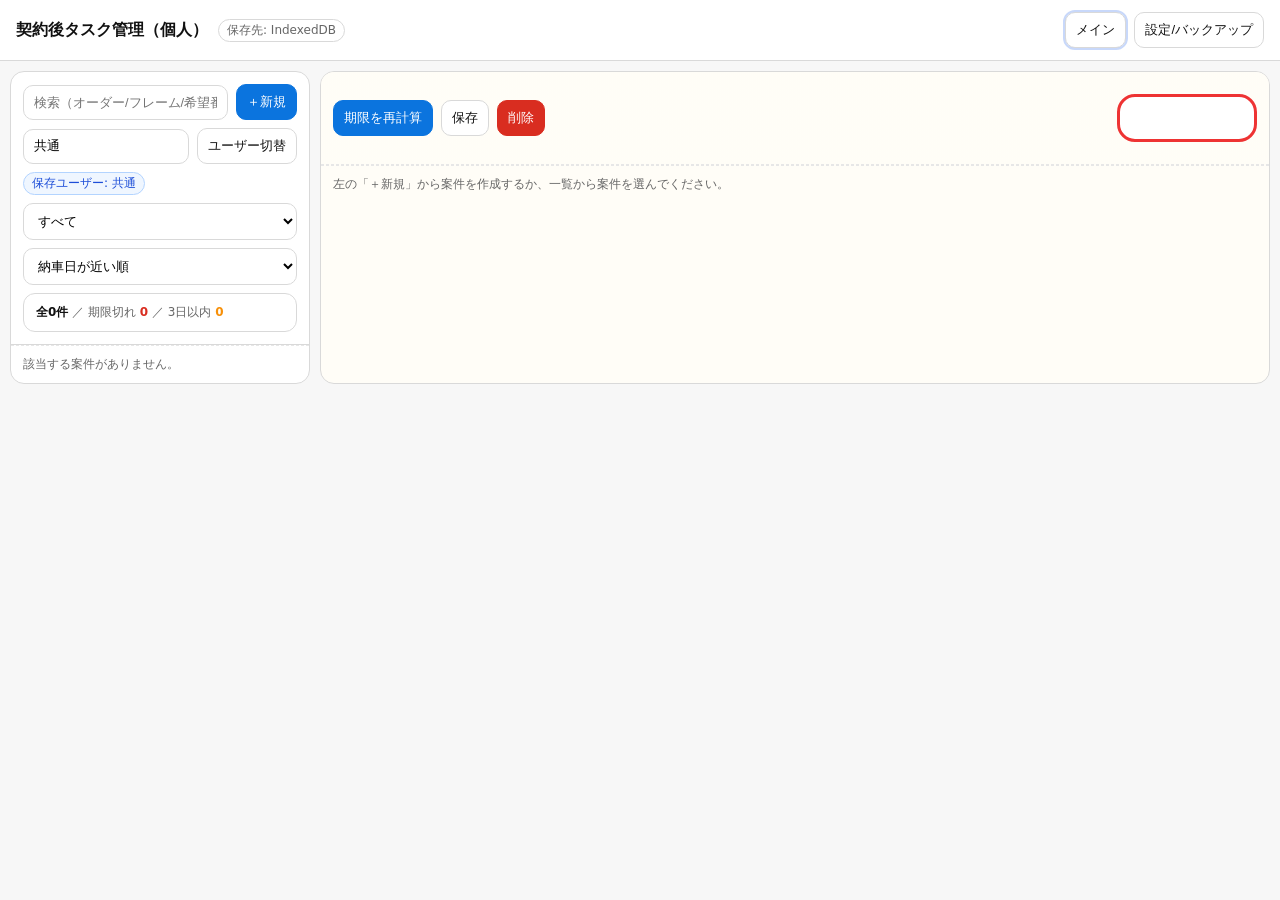
<file: index.html>
<!doctype html>
<html lang="ja">
<head>
  <meta charset="utf-8" />
  <meta name="viewport" content="width=device-width, initial-scale=1" />
  <title>契約後タスク管理（単一HTML版）</title>
  <style>
:root{
  --bg:#f7f7f7;
  --card:#ffffff;
  --ink:#111;
  --muted:#666;
  --line:#d9d9d9;
  --accent:#0b74de;
  --danger:#d92d20;
  --warn:#f79009;
  --ok:#12b76a;
  --paper:#fffdf7;
}
*{box-sizing:border-box;}
html,body{height:100%;}
body{
  margin:0;
  font-family: system-ui, -apple-system, Segoe UI, Roboto, Helvetica, Arial, "Noto Sans JP", "Hiragino Kaku Gothic ProN", Meiryo, sans-serif;
  color:var(--ink);
  background:var(--bg);
}
header{
  display:flex;
  align-items:center;
  justify-content:space-between;
  gap:12px;
  padding:12px 16px;
  background:var(--card);
  border-bottom:1px solid var(--line);
  position:sticky;
  top:0;
  z-index:10;
}
header .left{display:flex; gap:10px; align-items:center;}
header h1{font-size:16px; margin:0;}
header nav{display:flex; gap:8px; flex-wrap:wrap;}
a.btn, button.btn{
  appearance:none;
  border:1px solid var(--line);
  background:var(--card);
  color:var(--ink);
  border-radius:10px;
  padding:8px 10px;
  font-size:13px;
  text-decoration:none;
  cursor:pointer;
}
.btn.primary{background:var(--accent); border-color:var(--accent); color:white;}
.btn.danger{background:var(--danger); border-color:var(--danger); color:white;}
.btn.ghost{background:transparent;}
.btn:disabled{opacity:.5; cursor:not-allowed;}

main{
  height:calc(100% - 58px);
  display:grid;
  grid-template-columns: 340px 1fr;
  gap:12px;
  padding:12px;
}
@media (max-width: 980px){
  main{grid-template-columns:1fr; height:auto;}
}

@media (min-width: 981px) and (max-width: 1366px){
  main{grid-template-columns:300px 1fr; gap:10px; padding:10px;}
  .section .content{padding:0 10px 12px;}
  .grid{gap:8px;}
  .field{grid-column: span 5;}
  .field.span4{grid-column: span 4;}
  .field.span3{grid-column: span 3;}
  .field.span12{grid-column: span 12;}
}

.panel{
  background:var(--card);
  border:1px solid var(--line);
  border-radius:14px;
  overflow:hidden;
  min-height: 200px;
}

.list-head{
  padding:12px;
  border-bottom:1px solid var(--line);
  display:flex;
  flex-direction:column;
  gap:8px;
}
.row{display:flex; gap:8px; align-items:center; flex-wrap:wrap;}
.row > input, .row > select, .row > textarea{flex:1 1 160px; min-width:0;}
.row > .badge{flex:0 0 auto; white-space:nowrap;}
.row.wrap{flex-wrap:wrap;}
input[type="text"], input[type="number"], input[type="date"], input[type="month"], input[type="time"], select, textarea{
  width:100%;
  max-width:100%;
  min-width:0;
  border:1px solid var(--line);
  border-radius:10px;
  padding:9px 10px;
  font-size:13px;
  background:white;
}
textarea{min-height:90px; resize:vertical;}
.small{font-size:12px; color:var(--muted);}
.badge{display:inline-flex; align-items:center; gap:6px; padding:2px 8px; border:1px solid var(--line); border-radius:999px; font-size:12px; color:var(--muted); background:#fff;}
.badge.auto{border-color:#b3d4ff; color:#1d4ed8; background:#eff6ff;}
.badge.manual{border-color:#fed7aa; color:#9a3412; background:#fff7ed;}
.badge.danger{border-color:#fecaca; color:#b42318; background:#fef2f2;}
.badge.warn{border-color:#fde68a; color:#92400e; background:#fffbeb;}
.badge.topaffect{display:none !important;}
.field.top-affect{background:#fff5f5; border:1px dashed #f5b5b5; border-radius:12px; padding:8px;}
.field.top-affect label{display:flex; align-items:center; gap:6px; flex-wrap:wrap;}
.top-impact-note{margin-top:10px; background:#f8fbff; border:1px solid #bfdbfe; color:#1e3a8a;}
.card .src{display:flex; gap:4px; flex-wrap:wrap; margin-top:8px;}
.card .src .badge{font-size:11px;}

.case-list{max-height: calc(100% - 140px); overflow:auto;}
.case-item{
  padding:10px 12px;
  border-bottom:1px solid #eee;
  cursor:pointer;
  display:flex;
  justify-content:space-between;
  gap:10px;
}
.case-item:hover{background:#fafafa;}
.case-item.active{
  background:linear-gradient(90deg,#dbeafe 0%, #eff6ff 100%);
  box-shadow: inset 6px 0 0 #2563eb, 0 0 0 2px rgba(37,99,235,.12);
  border-top:1px solid #bfdbfe;
  border-bottom:1px solid #bfdbfe;
}
.case-item.active .title{color:#1d4ed8;}
.case-item.active .meta{color:#1e40af;}
.case-item.active .small{color:#1e40af;}
.case-item.active .badge{border-color:#93c5fd; background:#ffffff;}
.case-item .title{font-weight:650; font-size:13px;}
.case-item .meta{font-size:12px; color:var(--muted); margin-top:2px;}

.form-wrap{background:var(--paper);}
.form-head{
  padding:12px;
  border-bottom:1px dashed #e7e7e7;
  background:linear-gradient(0deg, rgba(255,253,247,.9), rgba(255,253,247,.9));
}
.kpis{display:flex; gap:8px; flex-wrap:wrap;}
.kpis .badge{font-weight:600;}

.section{
  border-top:1px dashed #e7e7e7;
}
.section summary{
  list-style:none;
  cursor:pointer;
  padding:12px;
  font-weight:700;
  display:flex;
  justify-content:space-between;
  align-items:center;
}
.section summary::-webkit-details-marker{display:none;}
.section .content{padding:0 12px 14px;}
.grid{
  display:grid;
  grid-template-columns: repeat(12, minmax(0, 1fr));
  gap:10px;
}
.grid > *{min-width:0;}
.field{grid-column: span 6; min-width:0;}
.field.span4{grid-column: span 4;}
.field.span3{grid-column: span 3;}
.field.span12{grid-column: span 12;}
label{display:block; font-size:12px; color:var(--muted); margin:0 0 6px;}
.req label::after{content:" *"; color:var(--danger);}

.top-actions{display:flex; gap:8px; flex-wrap:wrap; align-items:center; margin-top:10px;}
.validation-panel{margin-top:10px; border:1px solid #fed7aa; background:#fffaf0; border-radius:12px; padding:10px 12px;}
.validation-panel.ok{border-color:#b7ebc6; background:#f6fffa;}
.validation-head{display:flex; align-items:center; justify-content:space-between; gap:8px; flex-wrap:wrap; margin-bottom:8px;}
.validation-title{font-size:13px; font-weight:700;}
.validation-badges{display:flex; gap:6px; flex-wrap:wrap;}
.validation-list{display:grid; grid-template-columns:repeat(auto-fit,minmax(220px,1fr)); gap:8px; margin:0; padding:0; list-style:none;}
.validation-item{border:1px solid var(--line); border-radius:10px; padding:8px 10px; background:#fff;}
.validation-item.blocker{border-color:#fecaca; background:#fff5f5;}
.validation-item.warning{border-color:#fde68a; background:#fffbeb;}
.validation-item .kind{font-size:11px; font-weight:700; margin-bottom:4px;}
.validation-item.blocker .kind{color:#b42318;}
.validation-item.warning .kind{color:#92400e;}
.validation-item .reason{font-size:13px; font-weight:600;}
.validation-item .detail{font-size:12px; color:var(--muted); margin-top:2px;}
.field.field-missing{background:#fff5f5; border:1px solid #fecaca; border-radius:12px; padding:8px;}
.field.field-warning{background:#fffbeb; border:1px solid #fde68a; border-radius:12px; padding:8px;}
.field.field-missing label{color:#b42318;}
.field.field-warning label{color:#92400e;}

.cards{display:grid; grid-template-columns: repeat(5, minmax(0, 1fr)); gap:8px; margin-top:10px;}
@media (max-width: 980px){ .cards{grid-template-columns: repeat(2, minmax(0,1fr));}}
.card{
  background:white;
  border:1px solid var(--line);
  border-radius:12px;
  padding:10px;
}
.card .t{font-size:12px; color:var(--muted);}
.card .d{font-weight:750; margin-top:4px;}
.card .p{font-size:12px; margin-top:4px; color:var(--muted);}
.card.danger{border-color:#fecaca; background:#fff5f5;}
.card.warn{border-color:#fde68a; background:#fffbeb;}

.table{
  width:100%;
  border-collapse:separate;
  border-spacing:0;
  overflow:hidden;
  border:1px solid var(--line);
  border-radius:12px;
  background:white;
}
.table th,.table td{font-size:12px; padding:9px 10px; border-bottom:1px solid #eee; vertical-align:top;}
.table th{color:var(--muted); text-align:left; background:#fafafa;}
.table tr:last-child td{border-bottom:none;}

.hint{padding:10px 12px; color:var(--muted); font-size:12px; border-top:1px dashed #e7e7e7;}

.footer-actions{display:flex; gap:8px; flex-wrap:wrap; padding:12px; border-top:1px dashed #e7e7e7; background:rgba(255,253,247,.9);}

.notice{padding:10px 12px; border:1px solid var(--line); border-radius:12px; background:white; color:var(--muted); font-size:12px;}
.notice strong{color:var(--ink);}

/* Calendar */
.calendar{padding:12px;}
.cal-head{display:flex; gap:8px; align-items:center; justify-content:space-between; flex-wrap:wrap;}
.cal-grid{display:grid; grid-template-columns: repeat(7, 1fr); gap:8px; margin-top:12px;}
.day{
  background:white;
  border:1px solid var(--line);
  border-radius:12px;
  padding:8px;
  min-height:110px;
  overflow:hidden;
}
.day .num{font-weight:700; font-size:12px; color:var(--muted);}
.event{margin-top:6px; padding:6px 7px; border-radius:10px; border:1px solid #e5e7eb; font-size:11px; cursor:pointer; background:#fff;}
.event.urgent{border-color:#fecaca; background:#fff5f5;}
.event.soon{border-color:#fde68a; background:#fffbeb;}



/* Right panel scrolling (fix: iPad/PC) */
.panel.form-wrap{display:flex; flex-direction:column; height:100%;}
.form-head{flex:0 0 auto;}
.form-body{flex:1 1 auto; overflow:auto; -webkit-overflow-scrolling:touch;}

/* Settings: mini month calendar (Delivery Center closed days) */
.mini-cal{border:1px solid var(--line); border-radius:14px; overflow:hidden; background:white;}
.mini-cal-head{display:grid; grid-template-columns:repeat(7,1fr); background:#fafafa; border-bottom:1px solid #eee;}
.mini-cal-w{font-size:12px; color:var(--muted); padding:8px 6px; text-align:center;}
.mini-cal-grid{display:grid; grid-template-columns:repeat(7,1fr);}
.mini-cal-cell{position:relative; padding:10px 6px; min-height:54px; border-right:1px solid #f0f0f0; border-bottom:1px solid #f0f0f0; background:white; cursor:pointer;}
.mini-cal-cell:nth-child(7n){border-right:none;}
.mini-cal-cell.empty{background:#fcfcfc; cursor:default;}
.mini-cal-cell .n{font-size:12px; font-weight:700; color:var(--ink); text-align:left;}
.mini-cal-cell.today{outline:2px solid #c7ddff; outline-offset:-2px;}
.mini-cal-cell.closed{background:#fff5f5;}
.mini-cal-badge{position:absolute; right:6px; top:6px; font-size:11px; padding:2px 6px; border-radius:999px; border:1px solid #fecaca; color:#b42318; background:#fff;}
.mini-cal-cell{appearance:none; border:none; width:100%; text-align:left;}
.mini-cal-cell:focus{outline:2px solid #c7ddff; outline-offset:-2px;}



@media (max-width: 1400px){
  /* iPad横(幅1366前後)でもフォームが詰まって重ならないように2列レイアウトへ */
  main{grid-template-columns: 300px 1fr;}
  .field.span3{grid-column: span 6;}
  .field.span4{grid-column: span 6;}
}
@media (max-width: 980px){
  /* さらに狭い場合は1カラム */
  main{grid-template-columns: 1fr;}
  .panel{min-height:auto;}
  .field{grid-column: span 12;}
}


/* ===== 横スクロール完全防止 ===== */
html, body {
  overflow-x: hidden;
}

main, .panel, .form-wrap {
  overflow-x: hidden;
}

.grid {
  min-width: 0;
}

.field, .row, .table {
  min-width: 0;
}

.table {
  width: 100%;
  table-layout: fixed;
}

.table th, .table td {
  word-break: break-word;
}

/* inputがはみ出さないように */
input, select, textarea {
  max-width: 100%;
  box-sizing: border-box;
}


/* ================================
   タスク欄 チェックボックス拡大
================================ */
.task-list input[type="checkbox"] {
  transform: scale(1.5);
  margin-right: 8px;
  cursor: pointer;
}


/* ================================
   セクション視認性向上デザイン
================================ */
.section {
  border: 1px solid rgba(0,0,0,.08);
  border-radius: 12px;
  padding: 12px;
  margin: 12px 0;
  background: #ffffff;
}

.section > summary {
  font-weight: 700;
  font-size: 16px;
  padding: 8px;
  border-radius: 8px;
}

/* セクション色分け（表示順ベース） */
.section:nth-of-type(1) { border-left: 6px solid #2563eb; background: #f5f9ff; }
.section:nth-of-type(2) { border-left: 6px solid #16a34a; background: #f5fff7; }
.section:nth-of-type(3) { border-left: 6px solid #7c3aed; background: #fbf7ff; }
.section:nth-of-type(4) { border-left: 6px solid #f59e0b; background: #fffbf0; }
.section:nth-of-type(5) { border-left: 6px solid #ef4444; background: #fff5f5; }
.section:nth-of-type(6) { border-left: 6px solid #0ea5e9; background: #f0f9ff; }
.section:nth-of-type(7) { border-left: 6px solid #14b8a6; background: #f0fdfa; }
.section:nth-of-type(8) { border-left: 6px solid #eab308; background: #fefce8; }
.section:nth-of-type(9) { border-left: 6px solid #f97316; background: #fff7ed; }


.view{display:none;}
.view.active{display:block;}
header nav .btn.active{outline:2px solid rgba(37,99,235,.25);}
  
.toggle-flag{min-width:140px;height:48px;border:3px solid #e33;border-radius:18px;background:#fff;color:#c22;font-weight:700;font-size:20px;display:inline-flex;align-items:center;justify-content:center;margin-left:auto;}
.toggle-flag.active{background:#fff5f5;}
.replace-tab{border-left:6px solid #dc2626;background:#fff7f7;}
.replace-tab textarea{min-height:180px;font-size:15px;line-height:1.6;}
.section.check-items-tab{border-left:6px solid #334155;background:#f8fafc;}
.section.check-items-tab>summary{background:#e2e8f0;color:#0f172a;}
.section.memo-tab{border-left:6px solid #ec4899;background:#fdf2f8;}
.section.memo-tab>summary{background:#fbcfe8;color:#9d174d;}


.holiday-managed-notice{border:1px solid #c7d2fe;background:#eef2ff;color:#312e81;padding:12px 14px;border-radius:12px;margin-bottom:14px;line-height:1.6;}
.inline-warning{margin-top:8px; padding:8px 10px; border:1px solid #fecaca; background:#fef2f2; color:#991b1b; border-radius:10px; font-size:12px; line-height:1.5;}
.inline-warning[hidden]{display:none !important;}
.holiday-source-status{display:flex;flex-wrap:wrap;gap:8px;margin-top:8px;}
.holiday-source-chip{display:inline-flex;align-items:center;gap:6px;padding:6px 10px;border-radius:999px;background:#eef2ff;color:#3730a3;font-size:12px;font-weight:600;}
.holiday-source-chip.error{background:#fff1f2;color:#be123c;}
.field.readonly-field input[disabled], .field.readonly-field button[disabled]{opacity:.65;cursor:not-allowed;}
.mini-cal.readonly button{pointer-events:none;}
.mini-cal.readonly .mini-cal-cell{cursor:default;}

</style>
</head>
<body>
<header>
  <div class="left">
    <h1>契約後タスク管理（個人）</h1>
    <span id="storageBadge" class="badge">保存先: 判定中…</span>
  </div>
  <nav>
    <button type="button" class="btn" id="navMain">メイン</button>
    <button type="button" class="btn" id="navSettings">設定/バックアップ</button>
  </nav>
</header>

<div id="mainView" class="view active">
<main>
<section class="panel">
    <div class="list-head">
      <div class="row">
        <input id="search" type="text" placeholder="検索（オーダー/フレーム/希望番号/ユーザー）" />
        <button id="newCase" class="btn primary">＋新規</button>
      </div>
      <div class="row wrap">
        <input id="storageUser" type="text" placeholder="保存ユーザー名" list="storageUserList" />
        <datalist id="storageUserList"></datalist>
        <button id="btnSwitchUser" class="btn">ユーザー切替</button>
        <span class="badge auto" id="currentStorageUserBadge">保存ユーザー: 共通</span>
      </div>
      <div class="row wrap">
        <select id="filter">
          <option value="all">すべて</option>
          <option value="overdue">期限切れあり</option>
          <option value="soon">3日以内あり</option>
          <option value="uncompleted">未完了あり</option>
        </select>
        <select id="sort">
          <option value="delivery">納車日が近い順</option>
          <option value="regDate">登録日が近い順</option>
          <option value="nextDue">次の期限が近い順</option>
          <option value="updated">更新が新しい順</option>
        </select>
      </div>
      <div class="notice" id="listSummary"></div>
          </div>
    <div id="caseList" class="case-list"></div>
  </section>

  <section class="panel form-wrap">
    <div class="form-head">
      <div class="kpis" id="kpis"></div>
      <div class="top-actions">
        <button id="btnGenerate" class="btn" style="display:none;">期限を生成</button>
        <button id="btnRecalc" class="btn primary">期限を再計算</button>
        <button id="btnSave" class="btn">保存</button>
        <button id="btnDelete" class="btn danger">削除</button>
        <span class="small" id="saveStatus"></span>
        <span class="small" id="missingHint"></span>
        <button id="btnReplaceFlag" type="button" class="toggle-flag" aria-label="差替え要"></button>
      </div>
      <div id="validationPanel" class="validation-panel" style="display:none;"></div>
      <div id="topUndoBar" class="notice" style="display:none; margin-top:10px;"></div>
      <div class="cards" id="topCards"></div>
          </div>

    <div class="form-body">

      <div id="emptyState" class="hint">左の「＋新規」から案件を作成するか、一覧から案件を選んでください。</div>

    <div id="form" style="display:none;">
      <details id="replaceContentSection" class="section replace-tab" open style="display:none;">
        <summary>差替内容</summary>
        <div class="content">
          <label>差替内容</label>
          <textarea id="replaceContent" placeholder="差替内容を入力してください"></textarea>
        </div>
      </details>

      <details class="section" open>
        <summary>基本情報 <span class="badge">紙に近い入力</span></summary>
        <div class="content">
          <div class="grid">
            <div class="field span3">
              <label>受注日</label>
              <input id="orderDate" type="date" />
            </div>
            <div class="field span3">
              <label>ユーザー名</label>
              <input id="userName" type="text" placeholder="例：坂口" />
            </div>
            <div class="field span3 req">
              <label>オーダー番号</label>
              <input id="orderNo" type="text" inputmode="numeric" placeholder="例：01234" />
            </div>
            <div class="field span3">
              <label>T/Cコード</label>
              <input id="tcCode" type="text" />
            </div>

            <div class="field span3 req">
              <label>車種区分</label>
              <select id="carType">
                <option value="">選択</option>
                <option value="軽">軽自動車</option>
                <option value="普通">普通車</option>
              </select>
            </div>
            <div class="field span3 req">
              <label>登録方法</label>
              <select id="regMethod">
                <option value="">選択</option>
                <option value="書類代行">書類代行</option>
                <option value="OSS">OSS</option>
              </select>
              <div class="small" id="regMethodHint"></div>
            </div>
            <div class="field span3 req">
              <label>希望番号種別</label>
              <select id="hopeNoType"></select>
            </div>
            <div class="field span3">
              <label>希望番号</label>
              <input id="hopeNo" type="text" />
            </div>

            <input id="deliveryTime" type="hidden" value="" />
            <input id="mode" type="hidden" value="出庫日基準" />
            <input id="tel" type="hidden" value="" />

            <div class="field span3 top-affect">
              <label>出庫予定日</label>
              <input id="factoryOutDate" type="date" />
            </div>
            <div class="field span3 top-affect">
              <label>納車予定</label>
              <input id="deliveryDate" type="date" />
            </div>
            <div class="field span3">
              <label>下取り</label>
              <select id="tradeIn">
                <option value="">未設定</option>
                <option value="あり">あり</option>
                <option value="なし">なし</option>
              </select>
            </div>
            <div class="field span3">
              <label>残債</label>
              <select id="debtExists">
                <option value="">未設定</option>
                <option value="あり">あり</option>
                <option value="なし">なし</option>
              </select>
            </div>

            <div class="field span3 req">
              <label>納車場所</label>
              <select id="deliveryPlace">
                <option value="">選択</option>
                <option value="拠点">拠点</option>
                <option value="納車センター">納車センター</option>
              </select>
            </div>
            <div class="field span3">
              <label>契約形態</label>
              <select id="contractType">
                <option value="">未設定</option>
                <option value="現金">現金</option>
                <option value="残クレ">残クレ</option>
                <option value="バリ保">バリ保</option>
                <option value="通クレ（HF)">通クレ（HF)</option>
                <option value="自社クレ">自社クレ</option>
                <option value="楽まる">楽まる</option>
              </select>
            </div>
            <div class="field span3">
              <label>フレーム番号</label>
              <input id="frameNo" type="text" />
            </div>
            <div class="field span3">
              <label>注番</label>
              <input id="noteNo" type="text" />
            </div>
          </div>
        </div>
      </details>

      <details class="section" open>
        <summary>最短納車</summary>
        <div class="content">
          <div class="grid">
            <div class="field span4">
              <label>工場出荷予定日</label>
              <div class="row">
                <input id="factoryOutRefDate" type="date" disabled />
                <span class="badge">参照</span>
              </div>
            </div>
            <div class="field span4">
              <label>最短納車時の登録期限</label>
              <div class="row">
                <input id="earliestRegDate" type="date" disabled />
                <span class="badge auto">自動</span>
              </div>
            </div>
            <div class="field span4">
              <label>最短納車日</label>
              <div class="row">
                <input id="earliestDeliveryDate" type="date" disabled />
                <span class="badge auto">自動</span>
              </div>
            </div>
          </div>
        </div>
      </details>

      <details class="section" open>
        <summary>登録・書類</summary>
        <div class="content">
          <div class="grid">
            <div class="field span4">
              <label>書類回収日</label>
              <input id="docsCollectDate" type="date" />
            </div>
            <div class="field span4">
              <label>車庫証明 必要/不要</label>
              <select id="garageRequired">
                <option value="">選択</option>
                <option value="必要">必要</option>
                <option value="不要">不要</option>
              </select>
            </div>
            <div class="field span4 req top-affect">
              <label>便乗せ期限</label>
              <input id="hqSubmitDate" type="date" />
              <div class="small">本社便が非稼働なら「次の稼働日」に繰り越して到着扱いになります。</div>
            </div>
            <div class="field span4">
              <label>登録課 到着日（自動）</label>
              <div class="row">
                <input id="hqArrivalDate" type="date" disabled />
                <span class="badge auto">自動</span>
              </div>
            </div>
            <div class="field span4">
              <label>登録予定日（自動）</label>
              <div class="row">
                <input id="regPlannedDate" type="date" disabled />
                <span class="badge auto">自動</span>
              </div>
            </div>
            <div class="field span4 top-affect">
              <label>登録日（手入力）</label>
              <input id="regDate" type="date" />
              <div class="inline-check"><label><input id="regDone" type="checkbox" /> 登録完了</label></div>
            </div>
          </div>
        </div>
      </details>

      <details class="section" open>
        <summary>納車・納車センター</summary>
        <div class="content">
          <div class="grid">
            <div class="field span4">
              <label>納車センター予約（完了）</label>
              <select id="dcReserved">
                <option value="">未設定</option>
                <option value="未">未</option>
                <option value="完了">完了</option>
              </select>
            </div>
            <div class="field span4">
              <label>予約日</label>
              <input id="dcReserveDate" type="date" />
              <input id="dcReserveAt" type="hidden" />
            </div>
            <div class="field span4">
              <label>予約時間帯</label>
              <select id="dcReserveSlot">
                <option value="">選択</option>
                <option value="01 09:30-10:00">01　09:30　10:00</option>
                <option value="02 10:00-11:00">02　10:00　11:00</option>
                <option value="03 11:00-12:00">03　11:00　12:00</option>
                <option value="04 13:00-13:30">04　13:00　13:30</option>
                <option value="05 13:30-14:30">05　13:30　14:30</option>
                <option value="06 14:00-14:30">06　14:00　14:30</option>
                <option value="07 14:30-15:30">07　14:30　15:30</option>
                <option value="08 15:00-15:30">08　15:00　15:30</option>
                <option value="09 15:30-16:30">09　15:30　16:30</option>
                <option value="10 16:00-16:30">10　16:00　16:30</option>
              </select>
            </div>
            <div class="field span4">
              <label>納車センター書類 期限（自動）</label>
              <div class="row">
                <input id="dcDocsDueDate" type="date" disabled />
                <span class="badge auto">自動</span>
              </div>
              <div id="dcCalendarWarning" class="inline-warning" hidden></div>
            </div>

            <div class="field span4">
              <label>納車センター書類 送付（完了）</label>
              <select id="dcDocsSent">
                <option value="">未設定</option>
                <option value="未">未</option>
                <option value="完了">完了</option>
              </select>
            </div>
            <div class="field span4">
              <label>送付日</label>
              <input id="dcDocsSentDate" type="date" />
            </div>
            <div class="field span4">
              <label>HTC手続き</label>
              <select id="htcProcedureStatus">
                <option value="">未設定</option>
                <option value="未">未</option>
                <option value="完了">完了</option>
              </select>
            </div>
            <div class="field span4">
              <label>下取り書類まとめ</label>
              <select id="tradeDocsBundleStatus">
                <option value="">未設定</option>
                <option value="未">未</option>
                <option value="完了">完了</option>
              </select>
            </div>
            <div class="field span8">
              <label>無1日程</label>
              <input id="free1ScheduleAt" type="datetime-local" step="600" />
            </div>
          </div>
        </div>
      </details>

      <details class="section" open>
        <summary>支払・ローン</summary>
        <div class="content">
          <div class="grid">
            <div class="field span4 top-affect" id="paymentStartMonthField">
              <label>支払開始月（ローン用）</label>
              <input id="paymentStartMonth" type="month" />
            </div>
            <div class="field span4" id="loanDueDateField">
              <label>ローン用紙提出期限（自動）</label>
              <div class="row">
                <input id="loanDueDate" type="date" disabled />
                <span class="badge auto">自動</span>
              </div>
            </div>
            <div class="field span4">
              <label>総支払額</label>
              <input id="totalPaymentAmount" type="text" inputmode="numeric" step="1" min="0" placeholder="0" />
            </div>
            <div class="field span4">
              <label>申込金</label>
              <input id="applicationFee" type="text" inputmode="numeric" step="1" min="0" placeholder="0" />
            </div>
            <div class="field span4">
              <label id="payment1Label">入金1</label>
              <input id="payment1" type="text" inputmode="numeric" step="1" min="0" placeholder="0" />
            </div>
            <div class="field span4">
              <label id="payment2Label">入金2</label>
              <input id="payment2" type="text" inputmode="numeric" step="1" min="0" placeholder="0" />
            </div>
            <div class="field span4">
              <label>充当額</label>
              <input id="allocatedAmount" type="text" inputmode="numeric" step="1" min="0" placeholder="0" />
            </div>
            <div class="field span4">
              <label>その他</label>
              <input id="otherAmount" type="text" inputmode="numeric" step="1" min="0" placeholder="0" />
            </div>
            <div class="field span4">
              <label>過不足</label>
              <div class="row">
                <input id="paymentGap" type="text" step="1" disabled />
                <span class="badge auto">自動</span>
              </div>
            </div>
            <div class="field span4">
              <label>入金お礼１</label>
              <select id="paymentThanks1">
                <option value="未">未</option>
                <option value="済">済</option>
              </select>
            </div>
            <div class="field span4">
              <label>入金お礼２</label>
              <select id="paymentThanks2">
                <option value="未">未</option>
                <option value="済">済</option>
              </select>
            </div>
          </div>
        </div>
      </details>

      <details class="section" open id="tradeDebtSection">
        <summary>下取り・残債</summary>
        <div class="content">
          <div class="grid">
            <div class="field span4" id="tradeDispositionField">
              <label>名義変更 / 抹消</label>
              <select id="tradeDisposition">
                <option value="">未設定</option>
                <option value="名義変更">名義変更</option>
                <option value="抹消">抹消</option>
              </select>
            </div>
            <div class="field span4" id="debtTransferReqField">
              <label>残債振込依頼</label>
              <select id="debtTransferRequested">
                <option value="">未設定</option>
                <option value="未">未</option>
                <option value="依頼済">依頼済</option>
              </select>
            </div>
            <div class="field span4" id="ownershipReleaseReqField">
              <label>所有権解除依頼</label>
              <select id="ownershipReleaseRequested">
                <option value="">未設定</option>
                <option value="未">未</option>
                <option value="済">済</option>
              </select>
            </div>
          </div>
        </div>
      </details>

      <details class="section" open>
        <summary>保険</summary>
        <div class="content">
          <div class="grid">
            <div class="field span4">
              <label>任意保険</label>
              <select id="insuranceType">
                <option value="">未設定</option>
                <option value="自社">自社</option>
                <option value="他社">他社</option>
                <option value="未確認">未確認</option>
              </select>
            </div>
            <div class="field span8" id="insuranceContactField">
              <label>他社連絡先（他社の場合）</label>
              <input id="insuranceContact" type="text" />
            </div>
            <div id="otherInsuranceFields" class="field span12" style="display:none;">
              <div class="grid">
                <div class="field span4">
                  <label>他社証券回収</label>
                  <select id="otherPolicyCollected">
                    <option value="">未設定</option>
                    <option value="未">未</option>
                    <option value="済">済</option>
                  </select>
                </div>
                <div class="field span4">
                  <label>提案</label>
                  <select id="insuranceProposalStatus">
                    <option value="">未設定</option>
                    <option value="未">未</option>
                    <option value="済">済</option>
                  </select>
                </div>
                <div class="field span4">
                  <label>見積発行</label>
                  <select id="insuranceEstimateStatus">
                    <option value="">未設定</option>
                    <option value="未">未</option>
                    <option value="済">済</option>
                  </select>
                </div>
              </div>
            </div>
            <div id="selfInsuranceFields" class="field span12" style="display:none;">
              <div class="grid">
                <div class="field span4">
                  <label>車両入替</label>
                  <select id="vehicleReplacementStatus">
                    <option value="">未設定</option>
                    <option value="未">未</option>
                    <option value="済">済</option>
                  </select>
                </div>
              </div>
            </div>
          </div>
        </div>
      </details>

      <details class="section" open id="taskSection" style="display:none;">
        <summary id="taskSectionSummary">タスク（10個）</summary>
        <div class="content">
          <table class="table">
            <thead>
              <tr>
                <th style="width:26px;">✓</th>
                <th>タスク</th>
                <th style="width:170px;">期限</th>
                <th style="width:110px;">区分</th>
                <th>メモ</th>
              </tr>
            </thead>
            <tbody id="taskBody"></tbody>
          </table>
          <div class="hint">タスク名・期限・メモは直接編集できます。期限は「自動」表示ですが、日付を変更すると「手動」になります（再計算でも保持）。</div>
        </div>
      </details>


      <details class="section check-items-tab" open>
        <summary>チェック項目</summary>
        <div class="content">
          <div class="grid">
            <div class="field span4">
              <label>契約書提出</label>
              <select id="checkContractSubmit">
                <option value="未">未</option>
                <option value="済">済</option>
              </select>
            </div>
            <div class="field span4">
              <label>契約書確定</label>
              <select id="checkContractFixed">
                <option value="未">未</option>
                <option value="済">済</option>
              </select>
            </div>
            <div class="field span4">
              <label>保険報告入力</label>
              <select id="checkInsuranceReport">
                <option value="未">未</option>
                <option value="済">済</option>
              </select>
            </div>
            <div class="field span4">
              <label>オーダー紐付け</label>
              <select id="checkOrderLink">
                <option value="未">未</option>
                <option value="済">済</option>
              </select>
            </div>
            <div class="field span4">
              <label>サンキューコール</label>
              <select id="checkThankYouCall">
                <option value="未">未</option>
                <option value="済">済</option>
              </select>
            </div>
            <div class="field span4">
              <label>受注売上管理票入力</label>
              <select id="checkSalesControl">
                <option value="未">未</option>
                <option value="済">済</option>
              </select>
            </div>
          </div>
        </div>
      </details>

      <details class="section memo-tab" open>
        <summary>備考</summary>
        <div class="content">
          <label>メモ</label>
          <textarea id="memo" placeholder="自由記入"></textarea>
        </div>
      </details>

      <div class="footer-actions">
        <span class="small">※iPad/PCどちらでも使用可。端末間で共有する場合は「設定/バックアップ」からJSONをエクスポート→インポートしてください。</span>
      </div>
    </div>
    </div><!-- /form-body -->
  </section>
</main>
</div>

<div id="settingsView" class="view">
<main style="grid-template-columns: 1fr;">
<section class="panel">
    <div class="form-head">
      <div class="notice">
        <strong>端末間共有（確認1=B）</strong>：このページでJSONをエクスポート→別端末でインポートしてください（手動同期）。
      </div>
      <div class="holiday-managed-notice" id="holidayManagedNotice">
        <strong>非稼働日は GitHub 管理です。</strong><br>
        管理ファイル：
        <code>holidays/honsya.json</code> ／
        <code>holidays/gross.json</code> ／
        <code>rules/delivery_calendar.json</code><br>
        画面は読み込み結果の確認用です。ファイルを更新したら「再読込」で反映できます。
        <div class="holiday-source-status" id="holidaySourceStatus"></div>
        <div class="row" style="margin-top:10px;">
          <button type="button" class="btn primary" id="reloadHolidayFilesBtn">非稼働日ファイルを再読込</button>
        </div>
      </div>
    </div>

    <details class="section" open>
      <summary>本社便 非稼働日（GitHub管理）</summary>
      <div class="content">
        <div class="grid">
          <div class="field span4">
            <label>対象月（YYYY-MM）</label>
            <input id="hqMonth" type="month" />
            <div class="small">GitHub の holidays/honsya.json を更新すると、この表示へ反映されます。</div>
          </div>
          <div class="field span4">
            <label>GitHub管理（画面編集なし）</label>
            <div class="row">
              <input id="hqAdd" type="date" />
              <button id="hqAddBtn" class="btn" disabled>GitHubで編集</button>
            </div>
          </div>
          <div class="field span4">
            <label>操作</label>
            <div class="row wrap">
              <button id="hqClearBtn" class="btn danger" disabled>画面からは変更不可</button>
              <button id="hqCopyBtn" class="btn">この月の休みをコピー</button>
            </div>
          </div>
          <div class="field span12">
            <label>GitHub上のJSON内容を表示</label>
            <div id="hqCal" class="mini-cal"></div>
          </div>
          <div class="field span12">
            <label>選択中の月の一覧</label>
            <div id="hqList" class="notice"></div>
          </div>
        </div>
        <div class="hint">※ ここで設定した日付に当たる場合、本社便提出日の到着計算は次の稼働日に繰り越されます。</div>
      </div>
    </details>

    <details class="section" open>
      <summary>グロス 非稼働日（GitHub管理）</summary>
      <div class="content">
        <div class="grid">
          <div class="field span4">
            <label>対象月（YYYY-MM）</label>
            <input id="grossMonth" type="month" />
            <div class="small">GitHub の holidays/gross.json を更新すると、この表示へ反映されます。</div>
          </div>
          <div class="field span4">
            <label>GitHub管理（画面編集なし）</label>
            <div class="row">
              <input id="grossAdd" type="date" />
              <button id="grossAddBtn" class="btn" disabled>GitHubで編集</button>
            </div>
          </div>
          <div class="field span4">
            <label>操作</label>
            <div class="row wrap">
              <button id="grossClearBtn" class="btn danger" disabled>画面からは変更不可</button>
              <button id="grossCopyBtn" class="btn">この月の休みをコピー</button>
            </div>
          </div>
          <div class="field span12">
            <label>GitHub上のJSON内容を表示</label>
            <div id="grossCal" class="mini-cal"></div>
          </div>
          <div class="field span12">
            <label>選択中の月の一覧</label>
            <div id="grossList" class="notice"></div>
          </div>
        </div>
        <div class="hint">※ 最短納車日は、納車場所が拠点なら工場出荷予定日からグロスカレンダー基準で6営業日後、納車センターなら8営業日後を表示します。最短納車時の登録期限は、その最短納車日を rules/delivery_calendar.json で参照して表示します。未設定日は警告表示です。</div>
      </div>
    </details>


    <details class="section" open>
      <summary>計算/再計算の挙動</summary>
      <div class="content">
        <div class="grid">
          <div class="field span6">
            <label>再計算で「手動上書きした期限」を保持</label>
            <select id="keepManual">
              <option value="true">保持する（推奨）</option>
              <option value="false">毎回上書きする</option>
            </select>
          </div>
        </div>
      </div>
    </details>

    <details class="section" open>
      <summary>バックアップ</summary>
      <div class="content">
        <div class="grid">
          <div class="field span6">
            <label>エクスポート（JSON）</label>
            <button id="btnExport" class="btn primary">エクスポート</button>
            <div class="small">ダウンロードされたJSONを別端末へ移してください。</div>
          </div>
          <div class="field span6">
            <label>インポート（JSON）</label>
            <input id="fileImport" type="file" accept="application/json" />
            <div class="small">既存データに「追加/上書き」されます（削除はしません）。</div>
          </div>
        </div>
      </div>
    </details>

    <div class="footer-actions">
      <button type="button" class="btn" id="btnBackToMain">メインへ戻る</button>
    </div>
  </section>
</main>
</div>

<script type="module">
const BUILTIN_HOLIDAYS = [
  {
    "date": "2026-01-01",
    "name": "元日"
  },
  {
    "date": "2026-01-12",
    "name": "成人の日"
  },
  {
    "date": "2026-02-11",
    "name": "建国記念の日"
  },
  {
    "date": "2026-02-23",
    "name": "天皇誕生日"
  },
  {
    "date": "2026-03-20",
    "name": "春分の日"
  },
  {
    "date": "2026-04-29",
    "name": "昭和の日"
  },
  {
    "date": "2026-05-03",
    "name": "憲法記念日"
  },
  {
    "date": "2026-05-04",
    "name": "みどりの日"
  },
  {
    "date": "2026-05-05",
    "name": "こどもの日"
  },
  {
    "date": "2026-05-06",
    "name": "休日"
  },
  {
    "date": "2026-07-20",
    "name": "海の日"
  },
  {
    "date": "2026-08-11",
    "name": "山の日"
  },
  {
    "date": "2026-09-21",
    "name": "敬老の日"
  },
  {
    "date": "2026-09-22",
    "name": "休日"
  },
  {
    "date": "2026-09-23",
    "name": "秋分の日"
  },
  {
    "date": "2026-10-12",
    "name": "スポーツの日"
  },
  {
    "date": "2026-11-03",
    "name": "文化の日"
  },
  {
    "date": "2026-11-23",
    "name": "勤労感謝の日"
  },
  {
    "date": "2027-01-01",
    "name": "元日"
  },
  {
    "date": "2027-01-11",
    "name": "成人の日"
  },
  {
    "date": "2027-02-11",
    "name": "建国記念の日"
  },
  {
    "date": "2027-02-23",
    "name": "天皇誕生日"
  },
  {
    "date": "2027-03-21",
    "name": "春分の日"
  },
  {
    "date": "2027-03-22",
    "name": "休日"
  },
  {
    "date": "2027-04-29",
    "name": "昭和の日"
  },
  {
    "date": "2027-05-03",
    "name": "憲法記念日"
  },
  {
    "date": "2027-05-04",
    "name": "みどりの日"
  },
  {
    "date": "2027-05-05",
    "name": "こどもの日"
  },
  {
    "date": "2027-07-19",
    "name": "海の日"
  },
  {
    "date": "2027-08-11",
    "name": "山の日"
  },
  {
    "date": "2027-09-20",
    "name": "敬老の日"
  },
  {
    "date": "2027-09-23",
    "name": "秋分の日"
  },
  {
    "date": "2027-10-11",
    "name": "スポーツの日"
  },
  {
    "date": "2027-11-03",
    "name": "文化の日"
  },
  {
    "date": "2027-11-23",
    "name": "勤労感謝の日"
  },
  {
    "date": "2028-01-01",
    "name": "元日"
  },
  {
    "date": "2028-01-10",
    "name": "成人の日"
  },
  {
    "date": "2028-02-11",
    "name": "建国記念の日"
  },
  {
    "date": "2028-02-23",
    "name": "天皇誕生日"
  },
  {
    "date": "2028-03-20",
    "name": "春分の日"
  },
  {
    "date": "2028-04-29",
    "name": "昭和の日"
  },
  {
    "date": "2028-05-03",
    "name": "憲法記念日"
  },
  {
    "date": "2028-05-04",
    "name": "みどりの日"
  },
  {
    "date": "2028-05-05",
    "name": "こどもの日"
  },
  {
    "date": "2028-07-17",
    "name": "海の日"
  },
  {
    "date": "2028-08-11",
    "name": "山の日"
  },
  {
    "date": "2028-09-18",
    "name": "敬老の日"
  },
  {
    "date": "2028-09-22",
    "name": "秋分の日"
  },
  {
    "date": "2028-10-09",
    "name": "スポーツの日"
  },
  {
    "date": "2028-11-03",
    "name": "文化の日"
  },
  {
    "date": "2028-11-23",
    "name": "勤労感謝の日"
  },
  {
    "date": "2029-01-01",
    "name": "元日"
  },
  {
    "date": "2029-01-08",
    "name": "成人の日"
  },
  {
    "date": "2029-02-11",
    "name": "建国記念の日"
  },
  {
    "date": "2029-02-12",
    "name": "振替休日"
  },
  {
    "date": "2029-02-23",
    "name": "天皇誕生日"
  },
  {
    "date": "2029-03-20",
    "name": "春分の日"
  },
  {
    "date": "2029-04-29",
    "name": "昭和の日"
  },
  {
    "date": "2029-04-30",
    "name": "振替休日"
  },
  {
    "date": "2029-05-03",
    "name": "憲法記念日"
  },
  {
    "date": "2029-05-04",
    "name": "みどりの日"
  },
  {
    "date": "2029-05-05",
    "name": "こどもの日"
  },
  {
    "date": "2029-07-16",
    "name": "海の日"
  },
  {
    "date": "2029-08-11",
    "name": "山の日"
  },
  {
    "date": "2029-09-17",
    "name": "敬老の日"
  },
  {
    "date": "2029-09-23",
    "name": "秋分の日"
  },
  {
    "date": "2029-09-24",
    "name": "振替休日"
  },
  {
    "date": "2029-10-08",
    "name": "スポーツの日"
  },
  {
    "date": "2029-11-03",
    "name": "文化の日"
  },
  {
    "date": "2029-11-23",
    "name": "勤労感謝の日"
  },
  {
    "date": "2030-01-01",
    "name": "元日"
  },
  {
    "date": "2030-01-14",
    "name": "成人の日"
  },
  {
    "date": "2030-02-11",
    "name": "建国記念の日"
  },
  {
    "date": "2030-02-23",
    "name": "天皇誕生日"
  },
  {
    "date": "2030-03-20",
    "name": "春分の日"
  },
  {
    "date": "2030-04-29",
    "name": "昭和の日"
  },
  {
    "date": "2030-05-03",
    "name": "憲法記念日"
  },
  {
    "date": "2030-05-04",
    "name": "みどりの日"
  },
  {
    "date": "2030-05-05",
    "name": "こどもの日"
  },
  {
    "date": "2030-05-06",
    "name": "振替休日"
  },
  {
    "date": "2030-07-15",
    "name": "海の日"
  },
  {
    "date": "2030-08-11",
    "name": "山の日"
  },
  {
    "date": "2030-08-12",
    "name": "振替休日"
  },
  {
    "date": "2030-09-16",
    "name": "敬老の日"
  },
  {
    "date": "2030-09-23",
    "name": "秋分の日"
  },
  {
    "date": "2030-10-14",
    "name": "スポーツの日"
  },
  {
    "date": "2030-11-03",
    "name": "文化の日"
  },
  {
    "date": "2030-11-04",
    "name": "振替休日"
  },
  {
    "date": "2030-11-23",
    "name": "勤労感謝の日"
  }
];

/* Contract Task App (Static Web / GitHub Pages)
 * Data: IndexedDB (fallback localStorage)
 */

const DB_NAME = 'contract_task_app';
const DB_VER = 2;
const STORE_CASES = 'cases';
const STORE_SETTINGS = 'settings';

const TASK_DEFS = [
  { key: 'hope_no_apply', title: '希望番号の申請', optional: false, dueType: 'none' },
  { key: 'reg_docs_submit', title: '便乗せ期限', optional: false, dueType: 'hq_submit' },
  { key: 'dc_reserve', title: '納車センター予約', optional: false, dueType: 'dc_reserve_suggest' },
  { key: 'dc_docs_submit', title: '納車センター書類の提出', optional: false, dueType: 'dc_docs' },
  { key: 'loan_paper_submit', title: 'ローン用紙提出', optional: false, dueType: 'loan' },
  { key: 'debt_transfer_req', title: '残債振込依頼', optional: false, dueType: 'none' },
  { key: 'insurance_proc', title: '保険手続き', optional: false, dueType: 'none' },
  { key: 'free_1m_check_schedule', title: '無料1か月点検日程決め', optional: false, dueType: 'none' },
  { key: 'garage_cert_submit', title: '車庫証明提出', optional: false, dueType: 'garage' },
  { key: 'payment_check_thanks', title: '入金確認　お礼電話', optional: true, dueType: 'payment' },
];

const HOPE_NO_TYPES = [
  '希望番号なし',
  '希望番号',
  '希望図柄（モノトーン）',
  '希望図柄（カラー）',
];

// --- Utilities ---
function uuid() {
  return 'xxxxxxxx-xxxx-4xxx-yxxx-xxxxxxxxxxxx'.replace(/[xy]/g, c => {
    const r = Math.random() * 16 | 0;
    const v = c === 'x' ? r : (r & 0x3 | 0x8);
    return v.toString(16);
  });
}

function todayStr(){
  const d = new Date();
  return toISODate(d);
}

function escapeHtml(value){
  return String(value ?? '')
    .replace(/&/g,'&amp;')
    .replace(/</g,'&lt;')
    .replace(/>/g,'&gt;')
    .replace(/"/g,'&quot;')
    .replace(/'/g,'&#39;');
}


function toISODate(d){
  const z = new Date(d);
  z.setHours(0,0,0,0);
  const y = z.getFullYear();
  const m = String(z.getMonth()+1).padStart(2,'0');
  const da = String(z.getDate()).padStart(2,'0');
  return `${y}-${m}-${da}`;
}

function parseISODate(s){
  if(!s) return null;
  const [y,m,d] = s.split('-').map(Number);
  if(!y||!m||!d) return null;
  const dt = new Date(y, m-1, d);
  dt.setHours(0,0,0,0);
  return dt;
}

function addDays(date, n){
  const d = new Date(date);
  d.setDate(d.getDate()+n);
  d.setHours(0,0,0,0);
  return d;
}

function fmtJP(d){
  if(!d) return '';
  const z = typeof d === 'string' ? parseISODate(d) : d;
  if(!z) return '';
  return `${z.getFullYear()}/${String(z.getMonth()+1).padStart(2,'0')}/${String(z.getDate()).padStart(2,'0')}`;
}

function weekdayJP(d){
  const z = typeof d === 'string' ? parseISODate(d) : d;
  const w = z.getDay();
  return ['日','月','火','水','木','金','土'][w];
}

function clampStr(s, n){
  if(!s) return '';
  return s.length>n ? s.slice(0,n-1)+'…' : s;
}


const LS_ACTIVE_STORAGE_USER = 'cta_active_storage_user_v1';
const LS_STORAGE_USERS = 'cta_storage_users_v1';

function normalizeStorageUserKey(name){
  const raw = String(name || '').trim();
  return raw ? raw : 'common';
}

function getStorageUserLabel(key){
  return key === 'common' ? '共通' : key;
}

let currentStorageUserKey = normalizeStorageUserKey(localStorage.getItem(LS_ACTIVE_STORAGE_USER) || 'common');

function rememberStorageUser(key){
  const normalized = normalizeStorageUserKey(key);
  localStorage.setItem(LS_ACTIVE_STORAGE_USER, normalized);
  let users = lsLoad(LS_STORAGE_USERS, []);
  if(!Array.isArray(users)) users = [];
  if(!users.includes(normalized)) users.push(normalized);
  users = Array.from(new Set(users.map(normalizeStorageUserKey))).sort((a,b)=>a.localeCompare(b,'ja'));
  lsSave(LS_STORAGE_USERS, users);
  currentStorageUserKey = normalized;
  return normalized;
}

function getAllRememberedStorageUsers(){
  const users = lsLoad(LS_STORAGE_USERS, []);
  const normalized = Array.isArray(users) ? users.map(normalizeStorageUserKey) : [];
  if(!normalized.includes('common')) normalized.unshift('common');
  if(!normalized.includes(currentStorageUserKey)) normalized.push(currentStorageUserKey);
  return Array.from(new Set(normalized)).sort((a,b)=>a.localeCompare(b,'ja'));
}

function getScopedCasesLSKey(){
  return `${LS_CASES}::${currentStorageUserKey}`;
}

// --- IndexedDB wrapper ---
function openDB(){
  return new Promise((resolve, reject)=>{
    if(!('indexedDB' in window)) return reject(new Error('indexedDB not supported'));
    const req = indexedDB.open(DB_NAME, DB_VER);
    req.onupgradeneeded = ()=>{
      const db = req.result;
      if(!db.objectStoreNames.contains(STORE_CASES)){
        const s = db.createObjectStore(STORE_CASES, { keyPath: 'id' });
        s.createIndex('updatedAt', 'updatedAt');
        s.createIndex('ownerKey', 'ownerKey', { unique: false });
      }
      if(!db.objectStoreNames.contains(STORE_SETTINGS)){
        db.createObjectStore(STORE_SETTINGS, { keyPath: 'key' });
      }
    };
    req.onsuccess = ()=>resolve(req.result);
    req.onerror = ()=>reject(req.error);
  });
}

async function idbGetAll(store){
  const db = await openDB();
  return new Promise((resolve,reject)=>{
    const tx = db.transaction(store,'readonly');
    const st = tx.objectStore(store);
    const req = st.getAll();
    req.onsuccess=()=>resolve(req.result||[]);
    req.onerror=()=>reject(req.error);
  });
}

async function idbPut(store, value){
  const db = await openDB();
  return new Promise((resolve,reject)=>{
    const tx = db.transaction(store,'readwrite');
    tx.oncomplete=()=>resolve(true);
    tx.onerror=()=>reject(tx.error);
    tx.objectStore(store).put(value);
  });
}

async function idbDelete(store, key){
  const db = await openDB();
  return new Promise((resolve,reject)=>{
    const tx = db.transaction(store,'readwrite');
    tx.oncomplete=()=>resolve(true);
    tx.onerror=()=>reject(tx.error);
    tx.objectStore(store).delete(key);
  });
}

async function idbGet(store, key){
  const db = await openDB();
  return new Promise((resolve,reject)=>{
    const tx = db.transaction(store,'readonly');
    const req = tx.objectStore(store).get(key);
    req.onsuccess=()=>resolve(req.result||null);
    req.onerror=()=>reject(req.error);
  });
}

// --- Storage fallback (localStorage) ---
const LS_CASES = 'cta_cases_v1';
const LS_SETTINGS = 'cta_settings_v1';
function lsLoad(key, fallback){
  try{ const v = localStorage.getItem(key); return v? JSON.parse(v): fallback; }catch{ return fallback; }
}
function lsSave(key, value){
  localStorage.setItem(key, JSON.stringify(value));
}

async function storageSupported(){
  try{ await openDB(); return true; }catch{ return false; }
}

async function loadAllCases(){
  const ownerKey = currentStorageUserKey;
  const useIDB = await storageSupported();
  if(useIDB){
    const rows = await idbGetAll(STORE_CASES);
    return rows.filter(x => normalizeStorageUserKey(x.ownerKey || 'common') === ownerKey)
      .sort((a,b)=> (b.updatedAt||0)-(a.updatedAt||0));
  }
  const rows = lsLoad(getScopedCasesLSKey(), []);
  return rows.sort((a,b)=> (b.updatedAt||0)-(a.updatedAt||0));
}

async function saveCase(caseObj){
  const now = Date.now();
  const obj = { ...caseObj, ownerKey: currentStorageUserKey, updatedAt: now };
  rememberStorageUser(currentStorageUserKey);
  const useIDB = await storageSupported();
  if(useIDB){
    await idbPut(STORE_CASES, obj);
  }else{
    const scopedKey = getScopedCasesLSKey();
    const all = lsLoad(scopedKey, []);
    const idx = all.findIndex(x=>x.id===obj.id);
    if(idx>=0) all[idx]=obj; else all.push(obj);
    lsSave(scopedKey, all);
  }
  return obj;
}

async function deleteCase(id){
  const useIDB = await storageSupported();
  if(useIDB){
    await idbDelete(STORE_CASES, id);
  }else{
    const scopedKey = getScopedCasesLSKey();
    const all = lsLoad(scopedKey, []).filter(x=>x.id!==id);
    lsSave(scopedKey, all);
  }
}

async function loadSettings(){
  const useIDB = await storageSupported();
  if(useIDB){
    const row = await idbGet(STORE_SETTINGS,'settings');
    return row?.value || null;
  }
  return lsLoad(LS_SETTINGS, null);
}

async function saveSettings(settings){
  const useIDB = await storageSupported();
  if(useIDB){
    await idbPut(STORE_SETTINGS,{key:'settings', value: settings});
  }else{
    lsSave(LS_SETTINGS, settings);
  }
  return settings;
}

// --- Default settings ---
async function ensureSettings(){
  let s = await loadSettings();
  if(s) return s;
  s = {
    keepManualOverrideOnRecalc: true,
    hqNonWorkingDates: [
      '2026-03-01','2026-03-08','2026-03-11','2026-03-14','2026-03-15','2026-03-20','2026-03-22','2026-03-28','2026-03-29'
    ],
    dcNonWorkingByMonth: {}, // { 'YYYY-MM': ['YYYY-MM-DD', ...] }
    grossNonWorkingDates: [],
    // Garage certificate lead time (business days, police weekdays) can be set per case; optional default here
    defaultGarageLeadBusinessDays: null,
    holidays: [], // loaded from json
  };
  await saveSettings(s);
  return s;
}

async function loadBuiltinHolidays(){
  return BUILTIN_HOLIDAYS;
}

const HOLIDAY_FILE_PATHS = {
  hq: 'holidays/honsya.json',
  gross: 'holidays/gross.json'
};
const DELIVERY_CALENDAR_PATH = 'rules/delivery_calendar.json';

function normalizeDateArray(raw){
  const source = Array.isArray(raw) ? raw : Array.isArray(raw?.dates) ? raw.dates : Array.isArray(raw?.nonWorkingDates) ? raw.nonWorkingDates : [];
  return Array.from(new Set(source.filter(x => typeof x === 'string' && /^\d{4}-\d{2}-\d{2}$/.test(x)))).sort();
}

function groupDatesByMonth(arr){
  const out = {};
  (arr || []).forEach(iso => {
    const ym = iso.slice(0,7);
    if(!out[ym]) out[ym] = [];
    out[ym].push(iso);
  });
  Object.keys(out).forEach(ym => out[ym] = Array.from(new Set(out[ym])).sort());
  return out;
}

function normalizeDeliveryCalendarEntries(raw){
  const list = [];
  const pushEntry = (entry) => {
    if(!entry || typeof entry !== 'object') return;
    const deliveryISO = entry.delivery_date || entry.deliveryDate || entry.delivery || entry.date || '';
    const deadlineISO = entry.document_deadline || entry.documentDeadline || entry.deadline || entry.reg_date || entry.regDate || '';
    if(/^\d{4}-\d{2}-\d{2}$/.test(deliveryISO) && /^\d{4}-\d{2}-\d{2}$/.test(deadlineISO)){
      list.push({ deliveryDate: deliveryISO, documentDeadline: deadlineISO });
    }
  };

  if(Array.isArray(raw?.entries)) raw.entries.forEach(pushEntry);
  if(Array.isArray(raw?.dates)) raw.dates.forEach(pushEntry);

  Object.entries(raw || {}).forEach(([key, val]) => {
    if(key === 'entries' || key === 'dates' || key === 'delivery_center_name' || key === 'deliveryCenterName') return;
    if(Array.isArray(val)) val.forEach(pushEntry);
    else if(val && typeof val === 'object' && Array.isArray(val.entries)) val.entries.forEach(pushEntry);
  });

  const unique = new Map();
  list.forEach(item => unique.set(item.deliveryDate, item));
  return Array.from(unique.values()).sort((a,b)=>a.deliveryDate.localeCompare(b.deliveryDate));
}

async function fetchManagedDeliveryCalendarFile(path, fallbackEntries=[]){
  try{
    const res = await fetch(path, {cache:'no-store'});
    if(!res.ok) throw new Error(`HTTP ${res.status}`);
    const json = await res.json();
    return { ok:true, path, entries: normalizeDeliveryCalendarEntries(json), error:'' };
  }catch(err){
    return { ok:false, path, entries: Array.isArray(fallbackEntries) ? fallbackEntries : [], error: String(err && err.message ? err.message : err) };
  }
}

async function fetchManagedHolidayFile(path, fallbackDates=[]){
  try{
    const res = await fetch(path, {cache:'no-store'});
    if(!res.ok) throw new Error(`HTTP ${res.status}`);
    const json = await res.json();
    return { ok:true, path, dates: normalizeDateArray(json), error:'' };
  }catch(err){
    return { ok:false, path, dates: Array.from(new Set(fallbackDates)).sort(), error: String(err && err.message ? err.message : err) };
  }
}

function renderHolidaySourceStatusInto(el, settings){
  if(!el) return;
  const status = settings?.holidayFileStatus || {};
  const items = [
    { key:'hq', label:'本社便' },
    { key:'gross', label:'グロス' },
    { key:'deliveryCalendar', label:'納車センター基準カレンダー' },
  ];
  el.innerHTML = items.map(item=>{
    const s = status[item.key] || {};
    const cls = s.ok === false ? 'holiday-source-chip error' : 'holiday-source-chip';
    const tail = s.ok === false ? `読込失敗・代替 ${s.count || 0}件` : `${s.count || 0}件`;
    return `<span class="${cls}">${item.label} / ${tail}</span>`;
  }).join('');
}

async function refreshHolidayDataFromFiles(settings, opts={}){
  const fallbackHQ = Array.isArray(settings?.hqNonWorkingDates) ? settings.hqNonWorkingDates : [];
  const fallbackGross = Array.isArray(settings?.grossNonWorkingDates) ? settings.grossNonWorkingDates : [];
  const fallbackDeliveryCalendar = Array.isArray(settings?.deliveryCalendarEntries) ? settings.deliveryCalendarEntries : [];

  const [builtin, hqFile, grossFile, deliveryCalendarFile] = await Promise.all([
    loadBuiltinHolidays(),
    fetchManagedHolidayFile(HOLIDAY_FILE_PATHS.hq, fallbackHQ),
    fetchManagedHolidayFile(HOLIDAY_FILE_PATHS.gross, fallbackGross),
    fetchManagedDeliveryCalendarFile(DELIVERY_CALENDAR_PATH, fallbackDeliveryCalendar),
  ]);

  settings.holidays = builtin;
  settings.hqNonWorkingDates = hqFile.dates;
  settings.grossNonWorkingDates = grossFile.dates;
  settings.dcNonWorkingDates = [];
  settings.dcNonWorkingByMonth = {};
  settings.deliveryCalendarEntries = deliveryCalendarFile.entries;
  settings.deliveryCalendarMap = Object.fromEntries((deliveryCalendarFile.entries || []).map(item => [item.deliveryDate, item.documentDeadline]));
  settings.deliveryCalendarDates = (deliveryCalendarFile.entries || []).map(item => item.deliveryDate).filter(Boolean).sort();
  settings.holidayFileStatus = {
    hq: { ok:hqFile.ok, count:hqFile.dates.length, path:hqFile.path, error:hqFile.error || '' },
    gross: { ok:grossFile.ok, count:grossFile.dates.length, path:grossFile.path, error:grossFile.error || '' },
    deliveryCalendar: { ok:deliveryCalendarFile.ok, count:deliveryCalendarFile.entries.length, path:deliveryCalendarFile.path, error:deliveryCalendarFile.error || '' },
    loadedAt: new Date().toISOString()
  };

  if(opts.persist){
    await saveSettings(settings);
  }
  return settings;
}


// --- Calendars ---
function isWeekend(d){
  const w = d.getDay();
  return w===0 || w===6;
}

function isHolidayISO(iso, settings){
  return settings.holidays?.some(h=>h.date===iso);
}

function isJPBusinessDay(d, settings){
  const iso = toISODate(d);
  if(isWeekend(d)) return false;
  if(isHolidayISO(iso, settings)) return false;
  return true;
}

// Registration division business day: NOT weekend, NOT holiday, NOT 2nd Wednesday
function isRegBusinessDay(d, settings){
  if(!isJPBusinessDay(d, settings)) return false;
  // 2nd Wednesday
  if(d.getDay()===3){
    const day = d.getDate();
    const week = Math.floor((day-1)/7)+1;
    if(week===2) return false;
  }
  return true;
}

// HQ courier business day: JP business day minus user-defined nonworking dates
function isHQWorkingDay(d, settings){
  if(!isJPBusinessDay(d, settings)) return false;
  const iso = toISODate(d);
  return !(settings.hqNonWorkingDates||[]).includes(iso);
}

// Gross working day: JP business day minus user-defined gross nonworking dates
function isGrossWorkingDay(d, settings){
  if(!isJPBusinessDay(d, settings)) return false;
  const iso = toISODate(d);
  return !(settings.grossNonWorkingDates||[]).includes(iso);
}

// Delivery center working day: assume all days except month-specific nonworking overrides (and maybe holidays?)
// We treat nonworking list as authoritative. If empty, any day is working.
function isDCWorkingDay(d, settings){
  const iso = toISODate(d);
  const ym = iso.slice(0,7);
  const arr = settings.dcNonWorkingByMonth?.[ym] || [];
  return !arr.includes(iso);
}

function nextWorkingDay(d, fn){
  let x = new Date(d);
  x.setHours(0,0,0,0);
  for(let i=0;i<370;i++){
    if(fn(x)) return x;
    x = addDays(x,1);
  }
  return x;
}

function prevWorkingDay(d, fn){
  let x = new Date(d);
  x.setHours(0,0,0,0);
  for(let i=0;i<370;i++){
    if(fn(x)) return x;
    x = addDays(x,-1);
  }
  return x;
}

// Add N business days forward using fn
function addBusinessDays(d, n, fn){
  let x = new Date(d);
  x.setHours(0,0,0,0);
  let added = 0;
  while(added < n){
    x = addDays(x,1);
    if(fn(x)) added++;
  }
  return x;
}


// Subtract N business days backward using fn (counts previous days)
function subBusinessDays(d, n, fn){
  let x = new Date(d);
  x.setHours(0,0,0,0);
  let sub = 0;
  while(sub < n){
    x = addDays(x,-1);
    if(fn(x)) sub++;
  }
  return x;
}

// Hope number application: registration date is completion date.
// NeedBlankDays uses "中N日" => completion is (N+1) business days after application (B-style gap), so application = completion - (N+1) business days.
function calcHopeNoApplyDue(regISO, hopeNoType, settings){
  if(!regISO) return null;
  if(!hopeNoType || hopeNoType==='希望番号なし') return null;
  const isFig = hopeNoType.startsWith('希望図柄');
  const blank = isFig ? 8 : 4; // 希望番号=中4, 図柄=中8
  const completion = parseISODate(regISO);
  if(!completion) return null;
  const fn = (d)=>isJPBusinessDay(d, settings); // weekdays excluding JP holidays
  // ensure completion itself is a business day (if not, shift to previous business day)
  const comp = prevWorkingDay(completion, fn);
  const apply = subBusinessDays(comp, blank+1, fn);
  return toISODate(apply);
}

// --- Rules ---
function requiredRegBlankDays(caseObj){
  const regMethod = caseObj.regMethod;
  const hope = caseObj.hopeNoType;
  const isFig = hope && hope.startsWith('希望図柄');

  // 希望図柄は登録方法に関わらず中8日
  if(isFig) return 8;

  // OSSは普通車/軽とも同様扱い
  if(regMethod==='OSS'){
    return 4; // 希望なし/希望番号は中4日
  }
  // 書類代行
  if(hope==='希望番号') return 4;
  return 2; // 希望番号なし
}

function calcRegPlannedDate(arrivalISO, blankDays, settings){
  if(!arrivalISO || !blankDays) return null;
  const arrival = parseISODate(arrivalISO);
  if(!arrival) return null;

  // ensure arrival itself is a reg business day? arrival is "delivered" date; if delivered on non-business day, shift to next reg business day.
  let base = nextWorkingDay(arrival, d=>isRegBusinessDay(d, settings));

  // B definition: "間にN日空ける" counted in reg business days
  let d = base;
  for(let i=0;i<blankDays;i++){
    d = nextWorkingDay(addDays(d,1), x=>isRegBusinessDay(x, settings));
  }
  const reg = nextWorkingDay(addDays(d,1), x=>isRegBusinessDay(x, settings));
  return toISODate(reg);
}

function calcHqArrivalFromSubmit(submitISO, settings){
  if(!submitISO) return null;
  const submit = parseISODate(submitISO);
  if(!submit) return null;
  // If submit day is not HQ working day, shift to next HQ working day
  const arrived = nextWorkingDay(submit, d=>isHQWorkingDay(d, settings));
  return toISODate(arrived);
}


function calcHqSubmitFromRegDate(regISO, blankDays, settings){
  // 登録日から便乗せ期限を逆算する。
  // ルール:
  // - 基準日は「登録日」
  // - 登録方法がOSSなら中4日、書類代行なら中2日（blankDays）
  // - 判定に使うのは本社便カレンダーのみ
  // 例: 中2日 = 「便乗せ期限」と登録日の間に本社便稼働日が2日入る日
  if(!regISO || !blankDays) return null;
  const reg = parseISODate(regISO);
  if(!reg) return null;

  let d = addDays(reg, -1);
  let count = 0;

  for(let i=0; i<370; i++){
    if(isHQWorkingDay(d, settings)) count += 1;
    if(count === blankDays + 1){
      return toISODate(d);
    }
    d = addDays(d, -1);
  }
  return null;
}

function calcDCDocsDue(deliveryISO, settings){
  if(!deliveryISO) return null;
  return settings?.deliveryCalendarMap?.[deliveryISO] || null;
}

function getDeliveryCalendarWarning(deliveryISO, settings){
  if(!deliveryISO) return '';
  if(settings?.deliveryCalendarMap?.[deliveryISO]) return '';
  return 'rules/delivery_calendar.json に「' + deliveryISO + '」の定義がありません。納車センター書類期限・登録日は未確定です。';
}

function calcRegDateFromDelivery(deliveryISO, settings){
  // 納車センター書類期限と登録日は delivery_calendar.json の定義をそのまま使う
  return calcDCDocsDue(deliveryISO, settings);
}

function getNextDeliveryCalendarDateOnOrAfter(baseISO, settings){
  if(!baseISO) return null;
  const arr = Array.isArray(settings?.deliveryCalendarDates) ? settings.deliveryCalendarDates : [];
  for(const iso of arr){
    if(iso >= baseISO) return iso;
  }
  return null;
}

function isLoanLikeContractType(contractType){
  return !!contractType && contractType !== '現金' && contractType !== '未設定';
}

function calcLoanDue(paymentStartMonth){
  if(!paymentStartMonth) return null;
  // 支払開始月の前月10日を期限にする（例: 2026-05 -> 2026-04-10）
  const [y,m] = String(paymentStartMonth).split('-').map(Number);
  if(!y||!m) return null;
  const prev = new Date(y, m-2, 10);
  prev.setHours(0,0,0,0);
  return toISODate(prev);
}

function calcPaymentCheckDue(deliveryISO){
  if(!deliveryISO) return null;
  const d = parseISODate(deliveryISO);
  if(!d) return null;
  return toISODate(addDays(d, -10));
}

function calcEarliestRegistration(caseObj, settings){
  if(!caseObj?.factoryOutDate) return null;
  const factoryOut = parseISODate(caseObj.factoryOutDate);
  if(!factoryOut) return null;

  // 工場出荷予定日の翌日をグロス入庫日として扱う
  const grossIn = addDays(factoryOut, 1);
  const blank = requiredRegBlankDays(caseObj);
  if(blank===null || blank===undefined) return null;

  // グロス入庫後、最短で便乗せできる本社便稼働日
  const submit = nextWorkingDay(grossIn, d=>isHQWorkingDay(d, settings));
  const arrivalISO = calcHqArrivalFromSubmit(toISODate(submit), settings);
  const regISO = arrivalISO ? calcRegPlannedDate(arrivalISO, blank, settings) : null;
  if(!regISO) return null;

  return {
    factoryOutISO: caseObj.factoryOutDate,
    grossInISO: toISODate(grossIn),
    submitISO: toISODate(submit),
    arrivalISO,
    regISO,
    blankDays: blank,
    ruleLabel: `グロス入庫翌営業便→中${blank}日→登録課営業日`,
  };
}

function calcEarliestDelivery(caseObj, settings){
  if(!caseObj?.factoryOutDate) return null;
  const factoryOut = parseISODate(caseObj.factoryOutDate);
  if(!factoryOut) return null;

  const deliveryPlace = caseObj.deliveryPlace || '';
  const leadBusinessDays = deliveryPlace === '拠点' ? 6 : deliveryPlace === '納車センター' ? 8 : null;
  if(!leadBusinessDays) return null;

  // グロスカレンダー基準:
  // 「グロス定休日に入っていない日」を営業日として扱う。
  // 納車場所が拠点なら6営業日、納車センターなら8営業日で最短納車日を算出する。
  const grossCalendarWorkFn = d => {
    const iso = toISODate(d);
    return !(settings.grossNonWorkingDates||[]).includes(iso);
  };

  const baseDeliveryDate = addBusinessDays(factoryOut, leadBusinessDays, grossCalendarWorkFn);
  const baseDeliveryISO = baseDeliveryDate ? toISODate(baseDeliveryDate) : null;

  let deliveryISO = baseDeliveryISO;
  let adjustedByDeliveryCalendar = false;

  // 納車場所が納車センターで、算出日が納車カレンダー未定義（= 定休日/非対応日）の場合は、
  // 納車センターの次の営業日（delivery_calendar.json に定義された次の日）へ順延する。
  if(deliveryPlace === '納車センター' && baseDeliveryISO && !calcDCDocsDue(baseDeliveryISO, settings)){
    const nextISO = getNextDeliveryCalendarDateOnOrAfter(baseDeliveryISO, settings);
    if(nextISO){
      deliveryISO = nextISO;
      adjustedByDeliveryCalendar = nextISO !== baseDeliveryISO;
    }
  }

  const regDeadlineISO = deliveryISO ? calcRegDateFromDelivery(deliveryISO, settings) : null;
  const ruleTail = adjustedByDeliveryCalendar ? '（納車センター定休日は次の営業日に順延）' : '';

  return {
    iso: deliveryISO,
    baseISO: baseDeliveryISO,
    shipISO: caseObj.factoryOutDate,
    grossInISO: null,
    regISO: regDeadlineISO,
    regBasisLabel: '最短納車時の登録期限',
    deliveryPlace,
    ruleLabel: `工場出荷予定日からグロスカレンダー基準で${leadBusinessDays}営業日${ruleTail}`,
    grossLeadISO: baseDeliveryISO,
    adjustedByDeliveryCalendar,
  };
}

function calcGarageCertDue(deliveryISO, leadBusinessDays, settings){
  if(!deliveryISO || !leadBusinessDays) return null;
  const d = parseISODate(deliveryISO);
  if(!d) return null;
  // "提出"期限を納車日から leadBusinessDays 前の警察署稼働日にする（平日＋祝日除外）
  let x = d;
  let remaining = leadBusinessDays;
  while(remaining>0){
    x = addDays(x,-1);
    if(isJPBusinessDay(x, settings)) remaining--;
  }
  // If lands on non-business day, move further back
  while(!isJPBusinessDay(x, settings)) x = addDays(x,-1);
  return toISODate(x);
}

// Generate tasks and deadlines
function generateTasks(caseObj, settings){
  const tasks = TASK_DEFS.map(def=>{
    const existing = (caseObj.tasks||[]).find(t=>t.key===def.key);
    const base = existing ? { ...existing } : {
      id: uuid(),
      key: def.key,
      title: def.title,
      optional: def.optional,
      done: false,
      doneAt: null,
      dueDate: null,
      dueDateSource: 'auto',
      memo: '',
    };
    // Keep manual overrides on recalc
    if(existing && settings.keepManualOverrideOnRecalc && existing.dueDateSource==='manual'){
      base.dueDateSource = 'manual';
    }else{
      base.dueDateSource = 'auto';
      base.dueDate = null;
    }
    return base;
  });

// Calculate derived dates
const deliveryISO = caseObj.deliveryDate;
const payMonth = caseObj.paymentStartMonth;

const blank = requiredRegBlankDays(caseObj);

// 納車日逆算モードでは「納車センター書類到着日＝登録期限（＝登録日）」として、登録日と登録書類提出日を自動算出する
let hqSubmitISO = caseObj.hqSubmitDate;
let regFixedISO = null;

if(caseObj.mode==='納車日逆算' && deliveryISO){
  const regFromDeliveryISO = calcRegDateFromDelivery(deliveryISO, settings);
  regFixedISO = regFromDeliveryISO;
  if(regFromDeliveryISO){
    // 登録書類の提出日（本社便へ渡す日）は、登録日から「中◯日(B定義)」を逆算して算出
    // 未入力なら自動で入れる（手動で上書き可）
    if(!hqSubmitISO && blank){
      const submitISO = calcHqSubmitFromRegDate(regFromDeliveryISO, blank, settings);
      if(submitISO){
        hqSubmitISO = submitISO;
        caseObj.hqSubmitDate = submitISO;
      }
    }
  }
}

// 登録日が手入力されていて、本社便提出日が未入力の場合は逆算して補完
if(!hqSubmitISO && caseObj.regDate && blank){
  const submitISO = calcHqSubmitFromRegDate(caseObj.regDate, blank, settings);
  if(submitISO){
    hqSubmitISO = submitISO;
    caseObj.hqSubmitDate = submitISO;
  }
}

const hqArrivalISO = regFixedISO || calcHqArrivalFromSubmit(hqSubmitISO, settings);
const regPlannedISO = regFixedISO || ((hqArrivalISO && blank) ? calcRegPlannedDate(hqArrivalISO, blank, settings) : null);
  const dcDocsDueISO = calcDCDocsDue(deliveryISO, settings);
  const deliveryCalendarWarning = (caseObj.mode==='納車日逆算' && caseObj.deliveryPlace==='納車センター') ? getDeliveryCalendarWarning(deliveryISO, settings) : '';
  const loanDueISO = isLoanLikeContractType(caseObj.contractType) ? calcLoanDue(payMonth) : null;
  const payCheckISO = calcPaymentCheckDue(deliveryISO);
  const garageDueISO = null;

  const regForHopeISO = (caseObj.mode==='納車日逆算' ? (caseObj.regDate || regFixedISO) : (regPlannedISO));
  const hopeApplyISO = calcHopeNoApplyDue(regForHopeISO, caseObj.hopeNoType, settings);

  // write back to case derived fields
  const earliestReg = calcEarliestRegistration(caseObj, settings);
  const earliestDelivery = calcEarliestDelivery(caseObj, settings);

  const derived = {
    hqArrivalDate: hqArrivalISO,
    regPlannedDate: regPlannedISO,
    // 納車日逆算で自動入力された登録日（手入力欄へ反映）
    regDateAuto: (caseObj.mode==='納車日逆算' ? (caseObj.regDate || regFixedISO || null) : null),
    dcDocsDueDate: dcDocsDueISO,
    deliveryCalendarWarning,
    loanDueDate: loanDueISO,
    paymentCheckDueDate: payCheckISO,
    garageCertDueDate: garageDueISO,
    hopeNoApplyDueDate: hopeApplyISO,
    earliestRegDate: earliestReg?.regISO || null,
    earliestRegGrossInDate: earliestReg?.grossInISO || null,
    earliestRegSubmitDate: earliestReg?.submitISO || null,
    earliestRegArrivalDate: earliestReg?.arrivalISO || null,
    earliestDeliveryDate: earliestDelivery?.iso || null,
    earliestDeliveryBaseDate: earliestDelivery?.baseISO || null,
    earliestDeliveryRegSource: earliestDelivery?.regBasisLabel || '',
  };

  // Apply task due dates (if not manual)
  function setDue(key, iso){
    const t = tasks.find(x=>x.key===key);
    if(!t) return;
    if(t.dueDateSource==='manual') return;
    t.dueDate = iso || null;
    t.dueDateSource = 'auto';
  }

  setDue('reg_docs_submit', caseObj.hqSubmitDate || null);
  setDue('dc_docs_submit', dcDocsDueISO);
  // Reserve suggest: day before dc docs due
  if(dcDocsDueISO){
    const sug = toISODate(addDays(parseISODate(dcDocsDueISO), -1));
    setDue('dc_reserve', sug);
  }
  setDue('loan_paper_submit', loanDueISO);
  setDue('payment_check_thanks', payCheckISO);
  setDue('garage_cert_submit', garageDueISO);

  setDue('hope_no_apply', hopeApplyISO);

  // Return
  return { tasks, derived };
}

// KPI / urgency
function classifyDue(dueISO){
  if(!dueISO) return 'none';
  const due = parseISODate(dueISO);
  const now = new Date();
  now.setHours(0,0,0,0);
  const diff = Math.round((due - now) / (1000*60*60*24));
  if(diff < 0) return 'overdue';
  if(diff <= 3) return 'soon';
  return 'ok';
}

function topDeadlines(caseObj){
  const list = [];
  const tasks = caseObj.tasks || [];
  const isOpen = (key)=>{
    const t = tasks.find(x=>x.key===key);
    return !(t && t.done);
  };
  const push = (label, iso, priority=50, doneKind='task', doneKey=null)=>{
    if(iso) list.push({label, iso, priority, doneKind, doneKey});
  };

  const regISO = caseObj.derived?.regDateAuto || caseObj.regDate || caseObj.derived?.regPlannedDate;
  if(!caseObj.regDone) push('登録日', regISO, 10, 'reg', 'regDone');
  if(isOpen('reg_docs_submit')){
    const binjoISO = caseObj.hqSubmitDate || tasks.find(t=>t.key==='reg_docs_submit')?.dueDate;
    push('便乗せ期限', binjoISO, 12, 'task', 'reg_docs_submit');
  }

  if(caseObj.docsCollectDate) push('書類回収日', caseObj.docsCollectDate, 14, 'none', null);

  if(isOpen('hope_no_apply') && caseObj.hopeNoType && caseObj.hopeNoType!=='希望番号なし'){
    const hopeISO = caseObj.derived?.hopeNoApplyDueDate || tasks.find(t=>t.key==='hope_no_apply')?.dueDate;
    push('希望番号申請期限', hopeISO, 15, 'task', 'hope_no_apply');
  }
  if(isOpen('dc_docs_submit')) push('納車センター書類', caseObj.derived?.dcDocsDueDate, 20, 'task', 'dc_docs_submit');
  if(isOpen('loan_paper_submit')) push('ローン用紙', caseObj.derived?.loanDueDate, 40, 'task', 'loan_paper_submit');
  if(caseObj.garageRequired!=='不要' && isOpen('garage_cert_submit')) push('車庫証明', caseObj.derived?.garageCertDueDate, 30, 'task', 'garage_cert_submit');
  // 入金確認お礼電話はTOP表示しない

  list.sort((a,b)=> {
    const byDate = (a.iso||'').localeCompare(b.iso||'');
    if(byDate!==0) return byDate;
    return (a.priority||99) - (b.priority||99);
  });

  return list;
}


const VALIDATION_RULES = [
  { level:'blocker', label:'オーダー番号', detail:'5桁の数字を入力してください。', fieldId:'orderNo', test:c=>!((c.orderNo||'').trim()) },
  { level:'blocker', label:'オーダー番号(5桁)', detail:'オーダー番号は5桁で入力してください。', fieldId:'orderNo', test:c=>{ const v=(c.orderNo||'').trim(); return !!v && !/^\d{5}$/.test(v); } },
  { level:'blocker', label:'車種区分', detail:'普通車か軽を選択してください。', fieldId:'carType', test:c=>!c.carType },
  { level:'blocker', label:'登録方法', detail:'OSSか書類代行を選択してください。', fieldId:'regMethod', test:c=>!c.regMethod },
  { level:'blocker', label:'軽はOSS不可（登録方法を変更）', detail:'軽自動車ではOSSを選択できません。', fieldId:'regMethod', test:c=>c.carType==='軽' && c.regMethod==='OSS' },
  { level:'blocker', label:'希望番号種別', detail:'希望番号の有無または図柄区分を選択してください。', fieldId:'hopeNoType', test:c=>!c.hopeNoType },
  { level:'blocker', label:'納車場所', detail:'拠点か納車センターを選択してください。', fieldId:'deliveryPlace', test:c=>!c.deliveryPlace },
  { level:'blocker', label:'算出モード', detail:'出庫日基準か納車日逆算かを選択してください。', fieldId:'mode', test:c=>!c.mode },
  { level:'blocker', label:'メーカー出庫日', detail:'出庫日基準ではメーカー出庫日が必要です。', fieldId:'factoryOutDate', test:c=>c.mode==='出庫日基準' && !c.factoryOutDate },
  { level:'blocker', label:'納車日', detail:'納車日逆算では納車日が必要です。', fieldId:'deliveryDate', test:c=>c.mode==='納車日逆算' && !c.deliveryDate },
  { level:'warning', label:'書類回収日', detail:'登録関連の流れ確認のため入力推奨です。', fieldId:'docsCollectDate', test:c=>!c.docsCollectDate },
  { level:'warning', label:'便乗せ期限', detail:'未入力でも一部期限は算出されますが、登録関連は未算出になる場合があります。', fieldId:'hqSubmitDate', test:c=>!c.hqSubmitDate },
  { level:'warning', label:'車庫証明 必要/不要', detail:'必要か不要かを選ぶと車庫証明タスクの見落としを防げます。', fieldId:'garageRequired', test:c=>!c.garageRequired },
  { level:'warning', label:'希望番号', detail:'希望番号ありの場合は番号入力も推奨です。', fieldId:'hopeNo', test:c=>['希望番号','希望図柄（モノトーン）','希望図柄（カラー）'].includes(c.hopeNoType) && !(c.hopeNo||'').trim() },
  { level:'warning', label:'支払開始月', detail:'ローン案件では期限確認のため入力推奨です。', fieldId:'paymentStartMonth', test:c=>isLoanLikeContractType(c.contractType) && !c.paymentStartMonth },
];

function getValidationState(caseObj){
  const blockers = [];
  const warnings = [];
  for(const rule of VALIDATION_RULES){
    if(rule.test(caseObj || {})){
      const item = { label: rule.label, detail: rule.detail, fieldId: rule.fieldId, level: rule.level };
      if(rule.level==='blocker') blockers.push(item);
      else warnings.push(item);
    }
  }
  return { blockers, warnings };
}

function renderValidationPanel(caseObj, validation, els){
  if(!els.validationPanel) return;
  const panel = els.validationPanel;
  if(!caseObj){
    panel.style.display='none';
    panel.innerHTML='';
    document.querySelectorAll('#form .field-missing, #form .field-warning').forEach(el=>el.classList.remove('field-missing','field-warning'));
    return;
  }
  document.querySelectorAll('#form .field-missing, #form .field-warning').forEach(el=>el.classList.remove('field-missing','field-warning'));
  const blockers = validation?.blockers || [];
  const warnings = validation?.warnings || [];
  const total = blockers.length + warnings.length;
  const seen = new Set();
  [...blockers, ...warnings].forEach(item=>{
    if(!item.fieldId || seen.has(item.fieldId)) return;
    seen.add(item.fieldId);
    const input = document.getElementById(item.fieldId);
    const field = input?.closest('.field');
    if(field) field.classList.add(item.level==='blocker' ? 'field-missing' : 'field-warning');
  });
  panel.style.display='block';
  panel.classList.toggle('ok', total===0);
  if(total===0){
    panel.innerHTML = `<div class="validation-head"><div class="validation-title">入力チェック</div><div class="validation-badges"><span class="badge">確認OK</span></div></div><div class="small">再計算に必要な必須項目はそろっています。必要に応じて「期限を再計算」を押してください。</div>`;
    return;
  }
  const items = [
    ...blockers.map(item=>`<li class="validation-item blocker"><div class="kind">再計算できません</div><div class="reason">${escapeHtml(item.label)}</div><div class="detail">${escapeHtml(item.detail)}</div></li>`),
    ...warnings.map(item=>`<li class="validation-item warning"><div class="kind">入力推奨</div><div class="reason">${escapeHtml(item.label)}</div><div class="detail">${escapeHtml(item.detail)}</div></li>`),
  ].join('');
  panel.innerHTML = `<div class="validation-head"><div class="validation-title">入力チェック</div><div class="validation-badges"><span class="badge danger">必須 ${blockers.length}件</span><span class="badge warn">推奨 ${warnings.length}件</span></div></div><ul class="validation-list">${items}</ul>`;
}

function validateForGenerate(caseObj){
  const validation = getValidationState(caseObj);
  return validation.blockers.map(x=>x.label);
}





// Backup / restore
async function exportAll(){
  const cases = await loadAllCases();
  const settings = await loadSettings();
  return {
    exportedAt: new Date().toISOString(),
    version: '1.1',
    storageUser: currentStorageUserKey,
    cases,
    settings,
  };
}

async function importAll(payload){
  // write settings then cases
  if(payload.settings) await saveSettings(payload.settings);
  if(Array.isArray(payload.cases)){
    for(const c of payload.cases){
      await saveCase({ ...c, ownerKey: currentStorageUserKey });
    }
  }
}

{ HOPE_NO_TYPES, TASK_DEFS };


function setupViewNavigation(){
  const mainView = document.getElementById('mainView');
  const settingsView = document.getElementById('settingsView');
  const navMain = document.getElementById('navMain');
  const navSettings = document.getElementById('navSettings');
  function render(){
    const mode = (location.hash === '#settings') ? 'settings' : 'main';
    mainView.classList.toggle('active', mode==='main');
    settingsView.classList.toggle('active', mode==='settings');
    navMain.classList.toggle('active', mode==='main');
    navSettings.classList.toggle('active', mode==='settings');
  }
  navMain.addEventListener('click', ()=>{ location.hash = '#main'; });
  navSettings.addEventListener('click', ()=>{ location.hash = '#settings'; });
  window.addEventListener('hashchange', render);
  render();
}

async function initMainApp(){
const $ = (id)=>document.getElementById(id);
  const els = {
    storageBadge: $('storageBadge'),
    search: $('search'),
    filter: $('filter'),
    sort: $('sort'),
    storageUser: $('storageUser'),
    storageUserList: $('storageUserList'),
    btnSwitchUser: $('btnSwitchUser'),
    currentStorageUserBadge: $('currentStorageUserBadge'),
    newCase: $('newCase'),
    caseList: $('caseList'),
    listSummary: $('listSummary'),
    selectedCaseSummary: $('selectedCaseSummary'),

    emptyState: $('emptyState'),
    form: $('form'),
    kpis: $('kpis'),
    topCards: $('topCards'),
    topUndoBar: $('topUndoBar'),
    missingHint: $('missingHint'),
    validationPanel: $('validationPanel'),

    btnGenerate: $('btnGenerate'),
    btnRecalc: $('btnRecalc'),
    btnSave: $('btnSave'),
    btnReplaceFlag: $('btnReplaceFlag'),
    btnDelete: $('btnDelete'),
    saveStatus: $('saveStatus'),
    replaceContentSection: $('replaceContentSection'),

    // fields
    orderNo: $('orderNo'),
    userName: $('userName'),
    tcCode: $('tcCode'),
    tel: $('tel'),
    orderDate: $('orderDate'),
    carType: $('carType'),
    regMethod: $('regMethod'),
    regMethodHint: $('regMethodHint'),
    hopeNoType: $('hopeNoType'),
    deliveryPlace: $('deliveryPlace'),
    mode: $('mode'),
    factoryOutDate: $('factoryOutDate'),
    deliveryDate: $('deliveryDate'),
    deliveryTime: $('deliveryTime'),
    frameNo: $('frameNo'),
    hopeNo: $('hopeNo'),
    noteNo: $('noteNo'),
    tradeIn: $('tradeIn'),
    factoryOutRefDate: $('factoryOutRefDate'),
    earliestRegDate: $('earliestRegDate'),
    earliestDeliveryDate: $('earliestDeliveryDate'),

    hqSubmitDate: $('hqSubmitDate'),
    docsCollectDate: $('docsCollectDate'),
    garageRequired: $('garageRequired'),
    hqArrivalDate: $('hqArrivalDate'),
    regPlannedDate: $('regPlannedDate'),
    regDate: $('regDate'),
    regDone: $('regDone'),

    dcReserved: $('dcReserved'),
    dcReserveDate: $('dcReserveDate'),
    dcReserveSlot: $('dcReserveSlot'),
    dcReserveAt: $('dcReserveAt'),
    dcDocsDueDate: $('dcDocsDueDate'),
    dcCalendarWarning: $('dcCalendarWarning'),
    dcDocsSent: $('dcDocsSent'),
    dcDocsSentDate: $('dcDocsSentDate'),
    htcProcedureStatus: $('htcProcedureStatus'),
    tradeDocsBundleStatus: $('tradeDocsBundleStatus'),
    free1ScheduleAt: $('free1ScheduleAt'),

    contractType: $('contractType'),
    paymentStartMonthField: $('paymentStartMonthField'),
    paymentStartMonth: $('paymentStartMonth'),
    loanDueDateField: $('loanDueDateField'),
    loanDueDate: $('loanDueDate'),
    totalPaymentAmount: $('totalPaymentAmount'),
    applicationFee: $('applicationFee'),
    payment1Label: $('payment1Label'),
    payment2Label: $('payment2Label'),
    payment1: $('payment1'),
    payment2: $('payment2'),
    paymentThanks1: $('paymentThanks1'),
    paymentThanks2: $('paymentThanks2'),
    allocatedAmount: $('allocatedAmount'),
    otherAmount: $('otherAmount'),
    paymentGap: $('paymentGap'),

    debtExists: $('debtExists'),
    tradeDisposition: $('tradeDisposition'),
    debtTransferRequested: $('debtTransferRequested'),
    ownershipReleaseRequested: $('ownershipReleaseRequested'),
    debtTransferReqField: $('debtTransferReqField'),
    ownershipReleaseReqField: $('ownershipReleaseReqField'),
    tradeDebtSection: $('tradeDebtSection'),

    insuranceType: $('insuranceType'),
    insuranceContact: $('insuranceContact'),
    insuranceContactField: $('insuranceContactField'),
    otherInsuranceFields: $('otherInsuranceFields'),
    selfInsuranceFields: $('selfInsuranceFields'),
    vehicleReplacementStatus: $('vehicleReplacementStatus'),
    otherPolicyCollected: $('otherPolicyCollected'),
    insuranceProposalStatus: $('insuranceProposalStatus'),
    insuranceEstimateStatus: $('insuranceEstimateStatus'),

    checkContractSubmit: $('checkContractSubmit'),
    checkContractFixed: $('checkContractFixed'),
    checkInsuranceReport: $('checkInsuranceReport'),
    checkOrderLink: $('checkOrderLink'),
    checkThankYouCall: $('checkThankYouCall'),
    checkSalesControl: $('checkSalesControl'),

    taskBody: $('taskBody'),
    replaceContent: $('replaceContent'),
    memo: $('memo'),
  };

  let settings = await ensureSettings();
  settings.grossNonWorkingDates = settings.grossNonWorkingDates || [];
  settings = await refreshHolidayDataFromFiles(settings, { persist:true });

  els.storageBadge.textContent = (await storageSupported()) ? '保存先: IndexedDB' : '保存先: localStorage（簡易）';

  function renderStorageUserUi(){
    if(els.storageUser) els.storageUser.value = getStorageUserLabel(currentStorageUserKey);
    if(els.currentStorageUserBadge) els.currentStorageUserBadge.textContent = `保存ユーザー: ${getStorageUserLabel(currentStorageUserKey)}`;
    if(els.storageUserList){
      els.storageUserList.innerHTML = getAllRememberedStorageUsers().map(key=>`<option value="${escapeHtml(getStorageUserLabel(key))}"></option>`).join('');
    }
  }

  async function switchStorageUser(nextName){
    const nextKey = rememberStorageUser(nextName);
    if(activeCase){
      try{
        syncActiveCaseFromForm();
        await saveCase(activeCase);
      }catch(err){
        console.error('switchStorageUser autosave failed', err);
      }
    }
    cases = await loadAllCases();
    activeId = cases[0]?.id || null;
    activeCase = activeId ? (cases.find(c=>c.id===activeId) || null) : null;
    renderStorageUserUi();
    fillForm();
    renderList();
    renderKpis();
    renderReplaceFlag();
    renderTopCards();
    renderEarliestDeliveryPanel();
    updateGenerateButtons();
    showSaveStatus(`保存ユーザーを「${getStorageUserLabel(nextKey)}」に切り替えました`);
  }

  renderStorageUserUi();

  // populate select
  HOPE_NO_TYPES.forEach(v=>{
    const opt=document.createElement('option'); opt.value=v; opt.textContent=v;
    els.hopeNoType.appendChild(opt);
  });
  els.hopeNoType.insertAdjacentHTML('afterbegin','<option value="">選択</option>');

  let cases = await loadAllCases();
  let activeId = null;
  let activeCase = null;
  let lastTopUndo = null;

  function nextDueISO(caseObj){
    const dueList = [];
    (caseObj.tasks||[]).forEach(t=>{ if(!t.done && t.dueDate) dueList.push(t.dueDate); });
    if(caseObj.deliveryDate) dueList.push(caseObj.deliveryDate);
    if(dueList.length===0) return null;
    dueList.sort();
    return dueList[0];
  }

  function bindCheckbox(el, key){
    el.onchange = async ()=>{
      if(!activeCase) return;
      activeCase[key] = !!el.checked;
      await persist();
      renderList();
      renderTopCards();
    };
  }

  function renderSelectedCaseSummary(){
    return;
  }

  function applySort(list){
    const s = els.sort.value;
    const arr = [...list];
    if(s==='updated'){
      arr.sort((a,b)=>(b.updatedAt||0)-(a.updatedAt||0));
    }else if(s==='delivery'){
      arr.sort((a,b)=>{
        const ad=a.deliveryDate||'9999-12-31';
        const bd=b.deliveryDate||'9999-12-31';
        return ad.localeCompare(bd);
      });
    }else if(s==='regDate'){
      arr.sort((a,b)=>{
        const ad=a.regDate||a.regPlannedDate||'9999-12-31';
        const bd=b.regDate||b.regPlannedDate||'9999-12-31';
        return ad.localeCompare(bd);
      });
    }else if(s==='nextDue'){
      arr.sort((a,b)=>{
        const ad=nextDueISO(a)||'9999-12-31';
        const bd=nextDueISO(b)||'9999-12-31';
        return ad.localeCompare(bd);
      });
    }
    return arr;
  }  function applyFilter(list){
    const f = els.filter.value;
    if(f==='all') return list;
    if(f==='uncompleted') return list.filter(c=>(c.tasks||[]).some(t=>!t.done));
    if(f==='overdue') return list.filter(c=> (c.tasks||[]).some(t=>!t.done && classifyDue(t.dueDate)==='overdue'));
    if(f==='soon') return list.filter(c=> (c.tasks||[]).some(t=>!t.done && classifyDue(t.dueDate)==='soon'));
    return list;
  }  function applySearch(list){
    const q = (els.search.value||'').trim();
    if(!q) return list;
    const qq = q.toLowerCase();
    return list.filter(c=>{
      const hay = [c.orderNo,c.frameNo,c.hopeNo,c.userName].filter(Boolean).join(' ').toLowerCase();
      return hay.includes(qq);
    });
  }  function renderList(){
    const base = applySearch(applyFilter(applySort(cases)));
    els.caseList.innerHTML='';

    // summary
    const overdueCount = cases.filter(c=> (c.tasks||[]).some(t=>!t.done && classifyDue(t.dueDate)==='overdue')).length;
    const soonCount = cases.filter(c=> (c.tasks||[]).some(t=>!t.done && classifyDue(t.dueDate)==='soon')).length;
    els.listSummary.innerHTML = `<strong>全${cases.length}件</strong> ／ 期限切れ <strong style="color:var(--danger)">${overdueCount}</strong> ／ 3日以内 <strong style="color:var(--warn)">${soonCount}</strong>`;
    renderSelectedCaseSummary();

    if(base.length===0){
      els.caseList.innerHTML = `<div class="hint">該当する案件がありません。</div>`;
      return;
    }

    base.forEach(c=>{
      const div=document.createElement('div');
      div.className='case-item'+(c.id===activeId?' active':'');
      const nd = nextDueISO(c);
      const ndClass = classifyDue(nd);
      const badge = nd ? `<span class="badge ${ndClass==='overdue'?'danger':ndClass==='soon'?'warn':''}">${fmtJP(nd)}(${weekdayJP(nd)})</span>` : `<span class="badge">期限なし</span>`;
      div.innerHTML = `
        <div>
          <div class="title">${c.orderNo||'(未入力)'} <span class="small">${clampStr(c.userName||'',10)}</span> ${c.id===activeId?'<span class="badge auto">選択中</span>':''}</div>
          <div class="meta">登録: ${(()=>{if(c.regDone) return '-'; const r=c.derived?.regDateAuto||c.regDate||c.derived?.regPlannedDate; return r?`${fmtJP(r)}(${weekdayJP(r)})`:'-';})()}<br>納車センター書類: ${(()=>{const done=(c.tasks||[]).find(t=>t.key==='dc_docs_submit')?.done; if(done) return '-'; const d=c.derived?.dcDocsDueDate; return d?`${fmtJP(d)}(${weekdayJP(d)})`:'-';})()}<br>希望番号申請期限: ${(()=>{const t=(c.tasks||[]).find(x=>x.key==='hope_no_apply'); if(t?.done) return '-'; const h=(c.derived?.hopeNoApplyDueDate)||t?.dueDate; return h?`${fmtJP(h)}(${weekdayJP(h)})`:'-';})()}</div>
        </div>
        <div style="display:flex; flex-direction:column; align-items:flex-end; gap:6px;">
          ${badge}
          <span class="small">更新: ${new Date(c.updatedAt||0).toLocaleDateString('ja-JP')}</span>
        </div>
      `;
      div.onclick=()=>selectCase(c.id);
      els.caseList.appendChild(div);
    });
  }  function setRegMethodRules(){
    if(els.carType.value==='軽' && els.regMethod.value==='OSS'){
      els.regMethodHint.textContent='軽自動車はOSS不可のため「書類代行」に変更してください。';
      els.regMethodHint.style.color='var(--danger)';
    }else{
      els.regMethodHint.textContent='';
      els.regMethodHint.style.color='';
    }
  }  function renderKpis(){
    if(!activeCase){ els.kpis.innerHTML=''; return; }
    const overdue = (activeCase.tasks||[]).filter(t=>!t.done && classifyDue(t.dueDate)==='overdue').length;
    const soon = (activeCase.tasks||[]).filter(t=>!t.done && classifyDue(t.dueDate)==='soon').length;
    const unDone = (activeCase.tasks||[]).filter(t=>!t.done).length;
    els.kpis.innerHTML = `
      <span class="badge">未完了: <strong>${unDone}</strong></span>
      <span class="badge danger">期限切れ: <strong>${overdue}</strong></span>
      <span class="badge warn">3日以内: <strong>${soon}</strong></span>
      <span class="badge">最終更新: <strong>${new Date(activeCase.updatedAt||0).toLocaleString('ja-JP')}</strong></span>
    `;
  }

  function renderReplaceFlag(){
    if(!els.btnReplaceFlag) return;
    const on = !!(activeCase && activeCase.replaceRequired);
    els.btnReplaceFlag.textContent = on ? '差替え要' : '';
    els.btnReplaceFlag.classList.toggle('active', on);
    els.btnReplaceFlag.title = on ? 'クリックで解除' : 'クリックで差替え要を表示';
    els.btnReplaceFlag.disabled = !activeCase;
    if(els.replaceContentSection){
      els.replaceContentSection.style.display = on ? '' : 'none';
    }
  }

  function renderTopUndo(){
    if(!activeCase || !lastTopUndo || lastTopUndo.caseId !== activeCase.id){
      els.topUndoBar.style.display = 'none';
      els.topUndoBar.innerHTML = '';
      return;
    }
    els.topUndoBar.style.display = '';
    els.topUndoBar.innerHTML = `<strong>${lastTopUndo.label}</strong> を完了にしました。<button type="button" class="btn" id="btnUndoTopComplete" style="margin-left:8px;">戻す</button>`;
    const undoBtn = document.getElementById('btnUndoTopComplete');
    undoBtn.onclick = async ()=>{
      activeCase = JSON.parse(lastTopUndo.snapshot);
      activeCase.updatedAt = Date.now();
      await saveCase(activeCase);
      lastTopUndo = null;
      await reloadListKeepSelection();
      renderAll();
    };
  }

  function topDeadlineSources(item, caseObj){
    switch(item.label){
      case '登録日':
        return ['登録日', '便乗せ期限'];
      case '便乗せ期限':
        return ['便乗せ期限', '登録日'];
      case '希望番号申請期限':
        return ['登録日', '希望番号種別'];
      case '納車センター書類':
        return ['納車予定'];
      case 'ローン用紙':
        return ['支払開始月'];
      case '車庫証明':
        return ['納車予定', '車庫証明 必要/不要'];
      default:
        return [];
    }
  }

  function renderTopCards(){
    if(!activeCase){ els.topCards.innerHTML=''; renderTopUndo(); return; }
    const tops = topDeadlines(activeCase);
    const deliveryDateISO = activeCase.deliveryDate || '';
    const deliveryTimeText = (activeCase.deliveryTime || activeCase.dcReserveSlot || '').trim();
    const deliveryTimeLabel = deliveryTimeText ? deliveryTimeText.replace(/^\d+\s*/, '').trim() : '';

    const topItems = [];
    if(deliveryDateISO){
      topItems.push({
        type:'delivery',
        label:'納車予定',
        iso:deliveryDateISO,
        priority:90,
        timeLabel:deliveryTimeLabel,
      });
    }
    tops.forEach(x=> topItems.push({type:'deadline', ...x}));
    topItems.sort((a,b)=>{
      const ad = a.iso || '9999-12-31';
      const bd = b.iso || '9999-12-31';
      if(ad !== bd) return ad.localeCompare(bd);
      return (a.priority||99) - (b.priority||99);
    });

    if(topItems.length===0){
      els.topCards.innerHTML = `<div class="card"><div class="t">優先期限</div><div class="d">—</div><div class="p">期限を再計算すると表示されます</div></div>`;
      renderTopUndo();
      return;
    }

    els.topCards.innerHTML = '';
    topItems.forEach((x, idx)=>{
      const cls = classifyDue(x.iso);
      const card=document.createElement('div');
      card.className='card '+(cls==='overdue'?'danger':cls==='soon'?'warn':'');

      if(x.type==='delivery'){
        const deliveryStatus = cls==='overdue' ? '期限切れ' : cls==='soon' ? '3日以内' : '予定';
        card.innerHTML = `
          <div class="t">${idx+1}. ${x.label}</div>
          <div class="d">${fmtJP(x.iso)}(${weekdayJP(x.iso)})</div>
          <div class="p">${x.timeLabel || '時間未入力'} / ${deliveryStatus}</div>
          <div class="src"><span class="badge">納車予定</span>${x.timeLabel ? '<span class="badge">時間</span>' : ''}</div>`;
        els.topCards.appendChild(card);
        return;
      }

      const status = cls==='overdue' ? '期限切れ' : cls==='soon' ? '3日以内' : '予定';
      const srcBadges = topDeadlineSources(x, activeCase).map(s=>`<span class="badge">${s}</span>`).join('');
      card.innerHTML = `
        <div class="t">${idx+1}. ${x.label}</div>
        <div class="d">${fmtJP(x.iso)}(${weekdayJP(x.iso)})</div>
        <div class="p">${status}</div>
        <div class="src"><span class="badge topaffect">元入力</span>${srcBadges}</div>
        <div style="margin-top:8px;display:flex;justify-content:flex-end;">
          <button type="button" class="top-complete-btn">完了</button>
        </div>`;
      const btn = card.querySelector('.top-complete-btn');
      btn.onclick = async ()=>{
        const ok = window.confirm(`「${x.label}」を完了にしますか？`);
        if(!ok) return;
        lastTopUndo = {
          caseId: activeCase.id,
          label: x.label,
          snapshot: JSON.stringify(activeCase),
        };
        if(x.doneKind==='reg'){
          activeCase.regDone = true;
        }else if(x.doneKind==='task' && x.doneKey){
          const target = (activeCase.tasks||[]).find(t=>t.key===x.doneKey);
          if(target) target.done = true;
        }
        activeCase.updatedAt = Date.now();
        activeCase = recalculate(activeCase, settings);
        await saveCase(activeCase);
        await reloadListKeepSelection();
        renderAll();
      };
      els.topCards.appendChild(card);
    });
    renderTopUndo();
  }  function renderTasks(){
    els.taskBody.innerHTML='';
    const sortedTasks = [...(activeCase.tasks||[])].sort((a,b)=>{
      const ad = a.dueDate || '9999-12-31';
      const bd = b.dueDate || '9999-12-31';
      if(ad !== bd) return ad.localeCompare(bd);
      return (a.title||'').localeCompare(b.title||'', 'ja');
    });
    sortedTasks.forEach(t=>{
      const tr=document.createElement('tr');
      const cls = classifyDue(t.dueDate);
      const badgeClass = t.dueDateSource==='manual'?'manual':'auto';
      const warnBadge = cls==='overdue' ? '<span class="badge danger">期限切れ</span>' : cls==='soon' ? '<span class="badge warn">3日以内</span>' : '';
      tr.innerHTML = `
        <td><input type="checkbox" ${t.done?'checked':''} /></td>
        <td>
          <div style="display:flex;align-items:center;gap:8px;">
            <input type="text" value="${escapeHtml(t.title||'')}" placeholder="タスク名" style="font-weight:650;min-width:0;flex:1;" />
            ${t.optional? '<span class="badge">任意</span>':''}
          </div>
        </td>
        <td>
          <div class="row">
            <input type="date" value="${t.dueDate||''}" />
          </div>
        </td>
        <td>
          <span class="badge ${badgeClass}">${t.dueDateSource==='manual'?'手動':'自動'}</span>
          ${warnBadge}
        </td>
        <td><input type="text" value="${escapeHtml(t.memo||'')}" placeholder="メモ" /></td>
      `;
      const [chk, title, due, memo] = tr.querySelectorAll('input');
      chk.onchange = async ()=>{
        t.done = chk.checked;
        t.doneAt = chk.checked ? new Date().toISOString() : null;
        await persist();
        renderTasks();
      };
      title.onchange = async ()=>{
        t.title = title.value.trim() || t.title || 'タスク';
        await persist();
        renderTasks();
      };
      title.oninput = async ()=>{
        t.title = title.value;
        await persist();
      };
      due.onchange = async ()=>{
        t.dueDate = due.value || null;
        t.dueDateSource = t.dueDate ? 'manual' : 'auto';
        await persist();
      };
      memo.onchange = async ()=>{
        t.memo = memo.value;
        await persist();
      };
      memo.oninput = async ()=>{
        t.memo = memo.value;
        await persist();
      };
      els.taskBody.appendChild(tr);
    });
    const doneCount = (activeCase.tasks||[]).filter(t=>t.done).length;
    const totalCount = (activeCase.tasks||[]).length;
    const summaryEl = document.getElementById('taskSectionSummary');
    if(summaryEl) summaryEl.textContent = `タスク（${totalCount}個 / 完了${doneCount}）`;
  }  function updateTradeDebtSectionVisibility(){
    if(!els.tradeDebtSection) return;
    const showSection = !!activeCase && activeCase.tradeIn === 'あり';
    els.tradeDebtSection.style.display = showSection ? '' : 'none';
    if(els.debtTransferReqField){
      const showDebtReq = showSection && activeCase && activeCase.debtExists === 'あり';
      els.debtTransferReqField.style.display = showDebtReq ? '' : 'none';
    }
    if(els.ownershipReleaseReqField){
      const showOwnershipReq = showSection && activeCase && activeCase.debtExists === 'あり';
      els.ownershipReleaseReqField.style.display = showOwnershipReq ? '' : 'none';
    }
  }

  function updateInsuranceSectionVisibility(){
    const showOther = !!activeCase && activeCase.insuranceType === '他社';
    const showSelf = !!activeCase && activeCase.insuranceType === '自社';
    if(els.insuranceContactField){
      els.insuranceContactField.style.display = showOther ? '' : 'none';
    }
    if(els.otherInsuranceFields){
      els.otherInsuranceFields.style.display = showOther ? '' : 'none';
    }
    if(els.selfInsuranceFields){
      els.selfInsuranceFields.style.display = showSelf ? '' : 'none';
    }
  }

  function updateLoanSectionVisibility(){
    const showLoanFields = !!activeCase && activeCase.contractType !== '現金';
    if(els.paymentStartMonthField){
      els.paymentStartMonthField.style.display = showLoanFields ? '' : 'none';
    }
    if(els.loanDueDateField){
      els.loanDueDateField.style.display = showLoanFields ? '' : 'none';
    }
  }

  function updatePaymentLabels(){
    const isCash = !activeCase || !activeCase.contractType || activeCase.contractType === '現金';
    if(els.payment1Label) els.payment1Label.textContent = isCash ? '入金1' : '頭金';
    if(els.payment2Label) els.payment2Label.textContent = isCash ? '入金2' : '所要資金';
  }

  function moneyNum(v){
    if(v===null || v===undefined || v==='') return 0;
    const n = Number(String(v).replace(/,/g,''));
    return Number.isFinite(n) ? n : 0;
  }

  function normalizeMoneyInput(v){
    return String(v ?? '').replace(/[^0-9-]/g,'').replace(/(?!^)-/g,'');
  }

  function formatMoneyDisplay(v){
    const raw = normalizeMoneyInput(v);
    if(raw === '' || raw === '-') return raw;
    const sign = raw.startsWith('-') ? '-' : '';
    const digits = sign ? raw.slice(1) : raw;
    if(!digits) return sign;
    return sign + Number(digits).toLocaleString('ja-JP');
  }

  function updatePaymentGap(){
    if(!els.paymentGap) return 0;
    if(!activeCase){
      els.paymentGap.value = '';
      return 0;
    }
    const gap = moneyNum(activeCase.totalPaymentAmount)
      - moneyNum(activeCase.applicationFee)
      - moneyNum(activeCase.payment1)
      - moneyNum(activeCase.payment2)
      - moneyNum(activeCase.allocatedAmount)
      - moneyNum(activeCase.otherAmount);
    activeCase.paymentGap = String(gap);
    els.paymentGap.value = formatMoneyDisplay(String(gap));
    return gap;
  }

  function renderEarliestDeliveryPanel(){
    if(!els.factoryOutRefDate || !els.earliestRegDate || !els.earliestDeliveryDate) return;
    if(!activeCase){
      els.factoryOutRefDate.value='';
      els.earliestRegDate.value='';
      els.earliestDeliveryDate.value='';
      return;
    }

    const regInfo = calcEarliestRegistration(activeCase, settings);
    const deliveryInfo = calcEarliestDelivery(activeCase, settings);

    els.factoryOutRefDate.value = activeCase.factoryOutDate || '';
    // 最短納車時の登録期限は、最短納車日を納車カレンダー(delivery_calendar.json)で参照した日付を表示する
    els.earliestRegDate.value = deliveryInfo?.regISO || activeCase.derived?.earliestRegDate || '';
    els.earliestDeliveryDate.value = deliveryInfo?.iso || activeCase.derived?.earliestDeliveryDate || '';
  }

  function renderAll(){
    if(!activeCase){
      fillForm();
      renderList();
      renderKpis();
      renderReplaceFlag();
      renderTopCards();
      renderEarliestDeliveryPanel();
      updateGenerateButtons();
      return;
    }
    fillForm();
    renderList();
    renderKpis();
    renderReplaceFlag();
    renderTopCards();
    renderEarliestDeliveryPanel();
    updateGenerateButtons();
  }


  const COMPUTED_FIELD_IDS = new Set(['factoryOutRefDate','earliestRegDate','earliestDeliveryDate','hqArrivalDate','regPlannedDate','dcDocsDueDate','loanDueDate','paymentGap']);

  function getFormControls(){
    if(!els.form) return [];
    return [...els.form.querySelectorAll('input[id], select[id], textarea[id]')];
  }

  function captureFormSnapshot(){
    if(!activeCase) return;
    const snap = {};
    getFormControls().forEach(el=>{
      if(!el.id) return;
      if(el.type === 'checkbox'){
        snap[el.id] = !!el.checked;
      }else{
        snap[el.id] = el.value ?? '';
      }
    });
    activeCase.formSnapshot = snap;
  }

  function restoreResidualFormSnapshot(caseObj){
    if(!caseObj || !caseObj.formSnapshot) return;
    getFormControls().forEach(el=>{
      const id = el.id;
      if(!id || !(id in caseObj.formSnapshot) || COMPUTED_FIELD_IDS.has(id)) return;
      const saved = caseObj.formSnapshot[id];
      if(el.type === 'checkbox'){
        if(!el.checked && !!saved) el.checked = true;
      }else if((el.value ?? '') === '' && saved !== undefined && saved !== null && saved !== ''){
        el.value = saved;
      }
    });
  }

  function showSaveStatus(message, isError=false){
    if(!els.saveStatus) return;
    els.saveStatus.textContent = message || '';
    els.saveStatus.style.color = isError ? 'var(--danger)' : 'var(--ok)';
    if(showSaveStatus._timer) clearTimeout(showSaveStatus._timer);
    if(message){
      showSaveStatus._timer = setTimeout(()=>{
        if(els.saveStatus) els.saveStatus.textContent = '';
      }, 2600);
    }
  }

  function fillForm(){
    if(!activeCase){
      els.form.style.display='none';
      els.emptyState.style.display='block';
      if(els.dcCalendarWarning){ els.dcCalendarWarning.hidden = true; els.dcCalendarWarning.textContent = ''; }
      updateTradeDebtSectionVisibility();
      updateInsuranceSectionVisibility();
      updateLoanSectionVisibility();
      updatePaymentLabels();
      updatePaymentGap();
      return;
    }
    els.emptyState.style.display='none';
    els.form.style.display='block';

    // base
    els.orderNo.value = activeCase.orderNo||'';
    els.userName.value = activeCase.userName||'';
    els.tcCode.value = activeCase.tcCode||'';
    els.tel.value = activeCase.tel||'';
    els.orderDate.value = activeCase.orderDate||'';
    els.carType.value = activeCase.carType||'';
    els.regMethod.value = activeCase.regMethod||'';
    els.hopeNoType.value = activeCase.hopeNoType||'';
    els.deliveryPlace.value = activeCase.deliveryPlace||'';
    els.mode.value = activeCase.mode||'';
    els.factoryOutDate.value = activeCase.factoryOutDate||'';
    els.deliveryDate.value = activeCase.deliveryDate||'';
    els.deliveryTime.value = activeCase.deliveryTime||'';
    els.frameNo.value = activeCase.frameNo||'';
    els.hopeNo.value = activeCase.hopeNo||'';
    els.noteNo.value = activeCase.noteNo||'';
    els.tradeIn.value = activeCase.tradeIn||'';
    updateTradeDebtSectionVisibility();
    renderEarliestDeliveryPanel();

    // docs
    els.hqSubmitDate.value = activeCase.hqSubmitDate||'';
    els.docsCollectDate.value = activeCase.docsCollectDate||'';
    els.garageRequired.value = activeCase.garageRequired||'';
    els.hqArrivalDate.value = activeCase.derived?.hqArrivalDate||'';
    els.regPlannedDate.value = activeCase.derived?.regPlannedDate||'';
    els.regDate.value = activeCase.regDate || activeCase.derived?.regDateAuto || '';
    els.regDone.checked = !!activeCase.regDone;

    // dc
    els.dcReserved.value = activeCase.dcReserved||'';
    const reserveAt = activeCase.dcReserveAt||'';
    els.dcReserveAt.value = reserveAt;
    els.dcReserveDate.value = activeCase.dcReserveDate || (reserveAt ? reserveAt.slice(0,10) : '');
    els.dcReserveSlot.value = activeCase.dcReserveSlot || '';
    els.dcDocsDueDate.value = activeCase.derived?.dcDocsDueDate||'';
    if(els.dcCalendarWarning){
      const warn = activeCase.derived?.deliveryCalendarWarning || '';
      els.dcCalendarWarning.hidden = !warn;
      els.dcCalendarWarning.textContent = warn;
    }
    els.dcDocsSent.value = activeCase.dcDocsSent||'';
    els.dcDocsSentDate.value = activeCase.dcDocsSentDate||'';
    els.htcProcedureStatus.value = activeCase.htcProcedureStatus||'';
    els.tradeDocsBundleStatus.value = activeCase.tradeDocsBundleStatus||'';
    els.free1ScheduleAt.value = activeCase.free1ScheduleAt || combineDateTime(activeCase.free1ScheduleDate, activeCase.free1ScheduleTime) || '';

    // loan
    els.contractType.value = activeCase.contractType||'';
    els.paymentStartMonth.value = activeCase.paymentStartMonth||'';
    syncLoanDueDateFromCurrent();
    els.totalPaymentAmount.value = formatMoneyDisplay(activeCase.totalPaymentAmount||'');
    els.applicationFee.value = formatMoneyDisplay(activeCase.applicationFee||'');
    els.payment1.value = formatMoneyDisplay(activeCase.payment1||'');
    els.payment2.value = formatMoneyDisplay(activeCase.payment2||'');
    if(els.paymentThanks1) els.paymentThanks1.value = activeCase.paymentThanks1 || '未';
    if(els.paymentThanks2) els.paymentThanks2.value = activeCase.paymentThanks2 || '未';
    els.allocatedAmount.value = formatMoneyDisplay(activeCase.allocatedAmount||'');
    els.otherAmount.value = formatMoneyDisplay(activeCase.otherAmount||'');
    updatePaymentGap();

    // debt
    els.debtExists.value = activeCase.debtExists||'';
    els.tradeDisposition.value = activeCase.tradeDisposition||'';
    els.debtTransferRequested.value = activeCase.debtTransferRequested||'';
    els.ownershipReleaseRequested.value = activeCase.ownershipReleaseRequested||'';

    // insurance
    els.insuranceType.value = activeCase.insuranceType||'';
    els.insuranceContact.value = activeCase.insuranceContact||'';
    els.otherPolicyCollected.value = activeCase.otherPolicyCollected||'';
    els.insuranceProposalStatus.value = activeCase.insuranceProposalStatus||'';
    els.insuranceEstimateStatus.value = activeCase.insuranceEstimateStatus||'';
    els.vehicleReplacementStatus.value = activeCase.vehicleReplacementStatus||'';
    updateInsuranceSectionVisibility();
    updateLoanSectionVisibility();
    updatePaymentLabels();

    // check items
    if(els.checkContractSubmit) els.checkContractSubmit.value = activeCase.checkContractSubmit || '未';
    if(els.checkContractFixed) els.checkContractFixed.value = activeCase.checkContractFixed || '未';
    if(els.checkInsuranceReport) els.checkInsuranceReport.value = activeCase.checkInsuranceReport || '未';
    if(els.checkOrderLink) els.checkOrderLink.value = activeCase.checkOrderLink || '未';
    if(els.checkThankYouCall) els.checkThankYouCall.value = activeCase.checkThankYouCall || '未';
    if(els.checkSalesControl) els.checkSalesControl.value = activeCase.checkSalesControl || '未';

    // replace / memo
    if(els.replaceContent) els.replaceContent.value = activeCase.replaceContent||'';
    els.memo.value = activeCase.memo||'';

    restoreResidualFormSnapshot(activeCase);
    setRegMethodRules();
    renderTasks();
    renderKpis();
    renderReplaceFlag();
    renderTopCards();

    updateGenerateButtons();
  }

  function autoRefreshCase(caseObj){
    if(!caseObj) return caseObj;
    try{
      const { tasks, derived } = generateTasks(caseObj, settings);
      caseObj.tasks = tasks;
      caseObj.derived = derived;
    }catch(e){
      // 入力途中で算出できない項目があっても保存は継続
    }
    return caseObj;
  }

  let autoRecalcTimer = null;
  let autoRecalcRunning = false;

  function syncLoanDueDateFromCurrent(){
    if(!activeCase) return '';
    const contractType = (els.contractType && els.contractType.value !== undefined) ? (els.contractType.value || '') : (activeCase.contractType || '');
    const paymentStartMonth = (els.paymentStartMonth && els.paymentStartMonth.value !== undefined) ? (els.paymentStartMonth.value || '') : (activeCase.paymentStartMonth || '');
    const loanDueISO = (isLoanLikeContractType(contractType) && paymentStartMonth) ? calcLoanDue(paymentStartMonth) : '';
    activeCase.contractType = contractType;
    activeCase.paymentStartMonth = paymentStartMonth;
    activeCase.derived = activeCase.derived || {};
    activeCase.derived.loanDueDate = loanDueISO;
    if(els.loanDueDate) els.loanDueDate.value = loanDueISO || '';
    return loanDueISO;
  }

  function syncActiveCaseFromForm(){
    if(!activeCase) return;
    activeCase.orderNo = els.orderNo?.value?.trim?.() || '';
    activeCase.userName = els.userName?.value?.trim?.() || '';
    activeCase.tcCode = els.tcCode?.value?.trim?.() || '';
    activeCase.tel = els.tel?.value?.trim?.() || '';
    activeCase.orderDate = els.orderDate?.value || '';
    activeCase.carType = els.carType?.value || '';
    activeCase.regMethod = els.regMethod?.value || '';
    activeCase.hopeNoType = els.hopeNoType?.value || '';
    activeCase.deliveryPlace = els.deliveryPlace?.value || '';
    activeCase.mode = els.mode?.value || '';
    activeCase.factoryOutDate = els.factoryOutDate?.value || '';
    activeCase.deliveryDate = els.deliveryDate?.value || '';
    activeCase.deliveryTime = els.deliveryTime?.value || '';
    activeCase.frameNo = els.frameNo?.value || '';
    activeCase.hopeNo = els.hopeNo?.value || '';
    activeCase.noteNo = els.noteNo?.value || '';
    activeCase.tradeIn = els.tradeIn?.value || '';

    activeCase.hqSubmitDate = els.hqSubmitDate?.value || '';
    activeCase.docsCollectDate = els.docsCollectDate?.value || '';
    activeCase.garageRequired = els.garageRequired?.value || activeCase.garageRequired || '必要';
    activeCase.regDate = els.regDate?.value || '';
    activeCase.regDone = !!(els.regDone && els.regDone.checked);

    activeCase.dcReserved = els.dcReserved?.value || '';
    activeCase.dcReserveDate = els.dcReserveDate?.value || '';
    activeCase.dcReserveSlot = els.dcReserveSlot?.value || '';
    activeCase.dcReserveAt = (activeCase.dcReserveDate || activeCase.dcReserveSlot)
      ? `${activeCase.dcReserveDate || ''} ${activeCase.dcReserveSlot || ''}`.trim()
      : '';
    activeCase.dcDocsSent = els.dcDocsSent?.value || '';
    activeCase.dcDocsSentDate = els.dcDocsSentDate?.value || '';
    activeCase.htcProcedureStatus = els.htcProcedureStatus?.value || '';
    activeCase.tradeDocsBundleStatus = els.tradeDocsBundleStatus?.value || '';
    activeCase.free1ScheduleAt = els.free1ScheduleAt?.value || '';

    activeCase.totalPaymentAmount = normalizeMoneyInput(els.totalPaymentAmount?.value || activeCase.totalPaymentAmount || '');
    activeCase.applicationFee = normalizeMoneyInput(els.applicationFee?.value || activeCase.applicationFee || '');
    activeCase.payment1 = normalizeMoneyInput(els.payment1?.value || activeCase.payment1 || '');
    activeCase.payment2 = normalizeMoneyInput(els.payment2?.value || activeCase.payment2 || '');
    activeCase.paymentThanks1 = els.paymentThanks1?.value || '未';
    activeCase.paymentThanks2 = els.paymentThanks2?.value || '未';
    activeCase.allocatedAmount = normalizeMoneyInput(els.allocatedAmount?.value || activeCase.allocatedAmount || '');
    activeCase.otherAmount = normalizeMoneyInput(els.otherAmount?.value || activeCase.otherAmount || '');
    activeCase.paymentGap = String(updatePaymentGap());

    activeCase.debtExists = els.debtExists?.value || '';
    activeCase.tradeDisposition = els.tradeDisposition?.value || '';
    activeCase.debtTransferRequested = els.debtTransferRequested?.value || '';
    activeCase.ownershipReleaseRequested = els.ownershipReleaseRequested?.value || '';

    activeCase.insuranceType = els.insuranceType?.value || '';
    activeCase.insuranceContact = els.insuranceContact?.value || '';
    activeCase.otherPolicyCollected = els.otherPolicyCollected?.value || '';
    activeCase.insuranceProposalStatus = els.insuranceProposalStatus?.value || '';
    activeCase.insuranceEstimateStatus = els.insuranceEstimateStatus?.value || '';
    activeCase.vehicleReplacementStatus = els.vehicleReplacementStatus?.value || '';

    activeCase.checkContractSubmit = els.checkContractSubmit?.value || '未';
    activeCase.checkContractFixed = els.checkContractFixed?.value || '未';
    activeCase.checkInsuranceReport = els.checkInsuranceReport?.value || '未';
    activeCase.checkOrderLink = els.checkOrderLink?.value || '未';
    activeCase.checkThankYouCall = els.checkThankYouCall?.value || '未';
    activeCase.checkSalesControl = els.checkSalesControl?.value || '未';

    activeCase.replaceContent = els.replaceContent?.value || '';
    activeCase.memo = els.memo?.value || '';

    activeCase.contractType = els.contractType?.value || activeCase.contractType || '';
    syncLoanDueDateFromCurrent();
    captureFormSnapshot();
  }

  async function saveAllFieldsNow(showMessage=true){
    if(!activeCase) return;
    syncActiveCaseFromForm();
    try{
      const savedCount = activeCase.formSnapshot ? Object.keys(activeCase.formSnapshot).length : 0;
      await persist();
      if(showMessage) showSaveStatus(`保存しました（${savedCount}項目）`);
    }catch(err){
      console.error(err);
      if(showMessage) showSaveStatus('保存に失敗しました', true);
      throw err;
    }
  }

  async function persist(){
    if(!activeCase) return;
    activeCase = await saveCase(activeCase);
    // refresh list state
    cases = await loadAllCases();
    activeCase = cases.find(c=>c.id===activeCase.id) || activeCase;
    renderList();
    renderKpis();
    renderReplaceFlag();
    renderTopCards();
    renderEarliestDeliveryPanel();
    updateGenerateButtons();
  }

  async function runAutoRecalc(){
    if(!activeCase || autoRecalcRunning) return;
    const missing = validateForGenerate(activeCase);
    if(missing.length) return;
    autoRecalcRunning = true;
    try{
      const { tasks, derived } = generateTasks(activeCase, settings);
      activeCase.tasks = tasks;
      activeCase.derived = derived;
      await persist();
    } finally {
      autoRecalcRunning = false;
    }
  }

  function scheduleAutoRecalc(){
    if(autoRecalcTimer) clearTimeout(autoRecalcTimer);
    autoRecalcTimer = setTimeout(()=>{ runAutoRecalc(); }, 300);
  }

  function bindField(el, key, transform=(v)=>v){
    const handler = async ()=>{
      if(!activeCase) return;
      activeCase[key] = transform(el.value);
      setRegMethodRules();
      updateTradeDebtSectionVisibility();
      updateInsuranceSectionVisibility();
      updateLoanSectionVisibility();
      updatePaymentLabels();
      await persist();
      scheduleAutoRecalc();
    };
    const inputHandler = async ()=>{
      if(!activeCase) return;
      activeCase[key] = transform(el.value);
      setRegMethodRules();
      updateTradeDebtSectionVisibility();
      updateInsuranceSectionVisibility();
      updateLoanSectionVisibility();
      updatePaymentLabels();
      await persist();
      scheduleAutoRecalc();
    };
    el.onchange = handler;
    if(el.tagName === 'INPUT' || el.tagName === 'TEXTAREA'){
      el.oninput = inputHandler;
    }
  }  function updateGenerateButtons(){
    if(!activeCase){
      if(els.btnGenerate) els.btnGenerate.style.display = 'none';
      if(els.btnRecalc) els.btnRecalc.style.display = 'inline-flex';
      els.btnGenerate.disabled = true;
      els.btnRecalc.disabled = true;
      els.btnDelete.disabled = true;
      if(els.btnReplaceFlag) els.btnReplaceFlag.disabled = true;
      els.missingHint.textContent='';
      renderValidationPanel(null, null, els);
      return;
    }
    els.btnDelete.disabled=false;
    if(els.btnReplaceFlag) els.btnReplaceFlag.disabled = false;

    const validation = getValidationState(activeCase);
    const missing = validation.blockers.map(x=>x.label);
    const can = missing.length===0;
    if(els.btnGenerate) els.btnGenerate.style.display = 'none';
    if(els.btnRecalc) els.btnRecalc.style.display = 'inline-flex';
    els.btnGenerate.disabled = !can;
    els.btnRecalc.disabled = !can;
    els.missingHint.textContent = can
      ? (validation.warnings.length ? `自動で期限へ反映されます。入力推奨 ${validation.warnings.length}件あり。「期限を再計算」でも再実行できます。` : '入力後、自動で期限へ反映されます。「期限を再計算」でも再実行できます。')
      : `未入力のため自動計算できない項目: ${missing.join('、')}`;
    renderValidationPanel(activeCase, validation, els);
  }

  async function selectCase(id){
    if(activeCase && activeCase.id !== id){
      try{
        syncActiveCaseFromForm();
        await saveCase(activeCase);
        cases = await loadAllCases();
      }catch(err){
        console.error('selectCase autosave failed', err);
      }
    }
    activeId = id;
    activeCase = cases.find(c=>c.id===id) || null;
    lastTopUndo = null;
    fillForm();
    renderList();
    renderKpis();
    renderReplaceFlag();
    renderTopCards();
    renderEarliestDeliveryPanel();
    updateGenerateButtons();
    const activeEl = els.caseList && els.caseList.querySelector('.case-item.active');
    if(activeEl){
      activeEl.scrollIntoView({block:'nearest'});
    }
  }

  async function createNew(){
    const c = {
      id: uuid(),
      createdAt: Date.now(),
      updatedAt: Date.now(),
      orderNo: '',
      userName: currentStorageUserKey === 'common' ? '' : getStorageUserLabel(currentStorageUserKey),
      tcCode: '',
      tel: '',
      orderDate: todayStr(),
      carType: '普通車',
      regMethod: '書類代行',
      hopeNoType: '希望番号なし',
      deliveryPlace: '拠点',
      mode: '出庫日基準',
      factoryOutDate: '',
      deliveryDate: '',
      deliveryTime: '',
      frameNo: '',
      hopeNo: '',
      noteNo: '',
      tradeIn: '',

      hqSubmitDate: '',
      docsCollectDate: '',
      garageRequired: '必要',
      regDate: '',

      dcReserved: '',
      dcReserveDate: '',
      dcReserveSlot: '',
      dcReserveAt: '',
      dcDocsSent: '',
      dcDocsSentDate: '',
      htcProcedureStatus: '',
      tradeDocsBundleStatus: '',
      free1ScheduleAt: '',

      contractType: '現金',
      paymentStartMonth: '',
      totalPaymentAmount: '',
      applicationFee: '',
      payment1: '',
      payment2: '',
      paymentThanks1: '未',
      paymentThanks2: '未',
      allocatedAmount: '',
      otherAmount: '',
      paymentGap: '0',
      replaceRequired: false,
      replaceContent: '',

      debtExists: '',
      tradeDisposition: '',
      debtTransferRequested: '',
      ownershipReleaseRequested: '',

      insuranceType: '',
      insuranceContact: '',
      otherPolicyCollected: '',
      insuranceProposalStatus: '',
      insuranceEstimateStatus: '',
      vehicleReplacementStatus: '',

      checkContractSubmit: '未',
      checkContractFixed: '未',
      checkInsuranceReport: '未',
      checkOrderLink: '未',
      checkThankYouCall: '未',
      checkSalesControl: '未',

      memo: '',

      tasks: [],
      derived: {},
      formSnapshot: {},
    };
    c.tasks = TASK_DEFS.map(d=>({
      id: uuid(), key:d.key, title:d.title, optional:d.optional,
      done:false, doneAt:null,
      dueDate:null, dueDateSource:'auto', memo:''
    }));

    const saved = await saveCase(c);
    cases = await loadAllCases();
    activeId = saved.id;
    activeCase = saved;
    renderList();
    fillForm();
  }

  async function doGenerate(isRecalc){
    const missing = validateForGenerate(activeCase);
    if(missing.length){
      alert('不足項目があります:\n' + missing.join('\n'));
      return;
    }
    const { tasks, derived } = generateTasks(activeCase, settings);
    activeCase.tasks = tasks;
    activeCase.derived = derived;
    await persist();
    alert('期限を再計算しました');
  }

  async function doDelete(){
    if(!activeCase) return;
    const ok = confirm(`案件 ${activeCase.orderNo||''} を削除します。よろしいですか？`);
    if(!ok) return;
    await deleteCase(activeCase.id);
    cases = await loadAllCases();
    activeId = null;
    activeCase = null;
    renderList();
    fillForm();
  }



  // global auto recalc on click/tap anywhere in the app
  const scheduleAutoRecalcFromUiTap = (ev)=>{
    if(!activeCase) return;
    const t = ev.target;
    if(!t) return;
    // ignore explicit recalc/generate buttons to avoid duplicate alert-driven runs
    if(t.closest && t.closest('#btnGenerate, #btnRecalc')) return;
    scheduleAutoRecalc();
  };
  document.addEventListener('click', scheduleAutoRecalcFromUiTap, true);
  document.addEventListener('touchstart', scheduleAutoRecalcFromUiTap, true);

  // bind general list UI
  els.newCase.onclick = createNew;
  els.search.oninput = renderList;
  els.filter.onchange = renderList;
  els.sort.onchange = renderList;
  if(els.btnSwitchUser) els.btnSwitchUser.onclick = ()=>switchStorageUser(els.storageUser?.value || '');
  if(els.storageUser){
    els.storageUser.addEventListener('keydown', (ev)=>{
      if(ev.key === 'Enter'){
        ev.preventDefault();
        switchStorageUser(els.storageUser.value || '');
      }
    });
  }

  // buttons
  els.btnGenerate.onclick = ()=>doGenerate(true);
  els.btnRecalc.onclick = ()=>doGenerate(true);
  els.btnDelete.onclick = doDelete;
  els.btnReplaceFlag.onclick = async ()=>{
    if(!activeCase) return;
    activeCase.replaceRequired = !activeCase.replaceRequired;
    await persist();
    renderReplaceFlag();
  };

  // bind fields
  bindField(els.orderNo,'orderNo', v=>v.trim());
  bindField(els.userName,'userName', v=>v.trim());
  bindField(els.tcCode,'tcCode', v=>v.trim());
  bindField(els.tel,'tel', v=>v.trim());
  bindField(els.orderDate,'orderDate');
  bindField(els.carType,'carType');
  bindField(els.regMethod,'regMethod');
  bindField(els.hopeNoType,'hopeNoType');
  bindField(els.deliveryPlace,'deliveryPlace');
  bindField(els.mode,'mode');
  bindField(els.factoryOutDate,'factoryOutDate');
  bindField(els.deliveryDate,'deliveryDate');
  bindField(els.deliveryTime,'deliveryTime');
  bindField(els.frameNo,'frameNo');
  bindField(els.hopeNo,'hopeNo');
  bindField(els.noteNo,'noteNo');
  bindField(els.tradeIn,'tradeIn');

  bindField(els.hqSubmitDate,'hqSubmitDate');
  bindField(els.docsCollectDate,'docsCollectDate');
  // 車庫証明 必要/不要
  els.garageRequired.onchange = async ()=>{
    if(!activeCase) return;
    activeCase.garageRequired = els.garageRequired.value;
    await persist();
    scheduleAutoRecalc();
  };
  bindField(els.regDate,'regDate');
  bindCheckbox(els.regDone,'regDone');

  bindField(els.dcReserved,'dcReserved');
  const syncDcReserveAt = async ()=>{
    if(!activeCase) return;
    activeCase.dcReserveDate = els.dcReserveDate.value;
    activeCase.dcReserveSlot = els.dcReserveSlot.value;
    activeCase.dcReserveAt = els.dcReserveDate.value || els.dcReserveSlot.value
      ? `${els.dcReserveDate.value||''} ${els.dcReserveSlot.value||''}`.trim()
      : '';
    await persist();
  };
  els.dcReserveDate.onchange = syncDcReserveAt;
  els.dcReserveSlot.onchange = syncDcReserveAt;
  bindField(els.dcDocsSent,'dcDocsSent');
  bindField(els.dcDocsSentDate,'dcDocsSentDate');
  bindField(els.htcProcedureStatus,'htcProcedureStatus');
  bindField(els.tradeDocsBundleStatus,'tradeDocsBundleStatus');
  bindField(els.free1ScheduleAt,'free1ScheduleAt');

  bindField(els.contractType,'contractType');
  if(els.contractType){
    const prevContractTypeChange = els.contractType.onchange;
    els.contractType.onchange = async ()=>{
      if(prevContractTypeChange) await prevContractTypeChange();
      if(!activeCase) return;
      updatePaymentLabels();
      updateGenerateButtons();
      syncLoanDueDateFromCurrent();
      await persist();
      scheduleAutoRecalc();
    };
  }
  bindField(els.paymentStartMonth,'paymentStartMonth');
  if(els.paymentStartMonth){
    const forceLoanMonthRecalc = async ()=>{
      if(!activeCase) return;
      activeCase.paymentStartMonth = els.paymentStartMonth.value || '';
      syncLoanDueDateFromCurrent();
      await persist();
      await runAutoRecalc();
    };
    els.paymentStartMonth.addEventListener('input', forceLoanMonthRecalc);
    els.paymentStartMonth.addEventListener('change', forceLoanMonthRecalc);
    els.paymentStartMonth.addEventListener('blur', forceLoanMonthRecalc);
  }
  const bindMoneyField = (el, key)=>{
    const syncValue = async ()=>{
      if(!activeCase) return;
      activeCase[key] = normalizeMoneyInput(el.value);
      updatePaymentGap();
      await persist();
      scheduleAutoRecalc();
    };
    el.oninput = async ()=>{
      const caretFromEnd = el.value.length - (el.selectionStart ?? el.value.length);
      const normalized = normalizeMoneyInput(el.value);
      el.value = formatMoneyDisplay(normalized);
      const nextPos = Math.max(0, el.value.length - caretFromEnd);
      try{ el.setSelectionRange(nextPos, nextPos); }catch{}
      await syncValue();
    };
    el.onchange = async ()=>{
      el.value = formatMoneyDisplay(el.value);
      await syncValue();
    };
    el.onfocus = ()=>{
      el.select();
    };
  };
  bindMoneyField(els.totalPaymentAmount,'totalPaymentAmount');
  bindMoneyField(els.applicationFee,'applicationFee');
  bindMoneyField(els.payment1,'payment1');
  bindMoneyField(els.payment2,'payment2');
  bindField(els.paymentThanks1,'paymentThanks1');
  bindField(els.paymentThanks2,'paymentThanks2');
  bindMoneyField(els.allocatedAmount,'allocatedAmount');
  bindMoneyField(els.otherAmount,'otherAmount');

  bindField(els.debtExists,'debtExists');
  bindField(els.tradeDisposition,'tradeDisposition');
  bindField(els.debtTransferRequested,'debtTransferRequested');
  bindField(els.ownershipReleaseRequested,'ownershipReleaseRequested');

  bindField(els.insuranceType,'insuranceType');
  bindField(els.insuranceContact,'insuranceContact');
  bindField(els.otherPolicyCollected,'otherPolicyCollected');
  bindField(els.insuranceProposalStatus,'insuranceProposalStatus');
  bindField(els.insuranceEstimateStatus,'insuranceEstimateStatus');
  bindField(els.vehicleReplacementStatus,'vehicleReplacementStatus');

  bindField(els.checkContractSubmit,'checkContractSubmit');
  bindField(els.checkContractFixed,'checkContractFixed');
  bindField(els.checkInsuranceReport,'checkInsuranceReport');
  bindField(els.checkOrderLink,'checkOrderLink');
  bindField(els.checkThankYouCall,'checkThankYouCall');
  bindField(els.checkSalesControl,'checkSalesControl');

  bindField(els.replaceContent,'replaceContent', v=>v);
  bindField(els.memo,'memo');

  let formAutoSaveTimer = null;
  const scheduleFormAutoSave = (withRecalc=true)=>{
    if(formAutoSaveTimer) clearTimeout(formAutoSaveTimer);
    formAutoSaveTimer = setTimeout(async ()=>{
      if(!activeCase) return;
      syncActiveCaseFromForm();
      await persist();
      if(withRecalc) scheduleAutoRecalc();
    }, 120);
  };

  if(els.form){
    const formAutoSaveHandler = (ev)=>{
      const t = ev.target;
      if(!t) return;
      if(t.id === 'btnGenerate' || t.id === 'btnRecalc' || t.id === 'btnDelete') return;
      if(t.disabled) return;
      scheduleFormAutoSave(true);
    };
    els.form.addEventListener('input', formAutoSaveHandler, true);
    els.form.addEventListener('change', formAutoSaveHandler, true);
    els.form.addEventListener('focusout', formAutoSaveHandler, true);
  }


  // --- Section always open (disable collapsing by clicking headings) ---
  (function lockSectionsAlwaysOpen(){
    const details = Array.from(document.querySelectorAll('details.section'));
    details.forEach(d=>{
      d.open = true; // keep open
      const s = d.querySelector('summary');
      if(s){
        s.addEventListener('click', (e)=>{
          // Prevent default toggle behavior of <details>/<summary>
          e.preventDefault();
        });
      }
      d.addEventListener('toggle', ()=>{
        if(!d.open) d.open = true;
      });
    });
  })();


  // initial
  renderList();
  fillForm();

  // open case from calendar link
  try{
    const h = location.hash || '';
    if(h.startsWith('#case=')){
      const id = decodeURIComponent(h.slice(6));
      const found = cases.find(c=>c.id===id);
      if(found) selectCase(found.id);
    }
  }catch{}

}



async function initSettingsApp(){
  const $ = (id)=>document.getElementById(id);
  const els = {
    storageBadge: $('storageBadge'),
    holidaySourceStatus: $('holidaySourceStatus'),
    reloadHolidayFilesBtn: $('reloadHolidayFilesBtn'),
    hqMonth: $('hqMonth'),
    hqAdd: $('hqAdd'),
    hqAddBtn: $('hqAddBtn'),
    hqCal: $('hqCal'),
    hqList: $('hqList'),
    hqClearBtn: $('hqClearBtn'),
    hqCopyBtn: $('hqCopyBtn'),
    grossMonth: $('grossMonth'),
    grossAdd: $('grossAdd'),
    grossAddBtn: $('grossAddBtn'),
    grossCal: $('grossCal'),
    grossList: $('grossList'),
    grossClearBtn: $('grossClearBtn'),
    grossCopyBtn: $('grossCopyBtn'),
    dcMonth: $('dcMonth'),
    dcAdd: $('dcAdd'),
    dcAddBtn: $('dcAddBtn'),
    dcCal: $('dcCal'),
    dcList: $('dcList'),
    dcClearBtn: $('dcClearBtn'),
    dcCopyBtn: $('dcCopyBtn'),
    keepManual: $('keepManual'),
    btnExport: $('btnExport'),
    fileImport: $('fileImport'),
    btnBackToMain: $('btnBackToMain'),
  };

  let settings = await ensureSettings();
  settings.grossNonWorkingDates = settings.grossNonWorkingDates || [];
  settings = await refreshHolidayDataFromFiles(settings, { persist:true });
  if(els.storageBadge){
    els.storageBadge.textContent = (await storageSupported()) ? '保存先: IndexedDB' : '保存先: localStorage（簡易）';
  }

  function getMonthDatesFromArray(arr, ym){
    return (arr || []).filter(d => typeof d === 'string' && d.slice(0,7) === ym).slice().sort();
  }

  function buildMiniCalendarHTML({ym, selectedSet, today, badgeText='休'}){
    const week = ['日','月','火','水','木','金','土'];
    const cells = buildMonthGrid(ym);
    const head = `<div class="mini-cal-head">` + week.map(w=>`<div class="mini-cal-w">${w}</div>`).join('') + `</div>`;
    const body = `<div class="mini-cal-grid">` + cells.map(dt=>{
      if(!dt) return `<div class="mini-cal-cell empty"></div>`;
      const iso = toISODate(dt);
      const isClosed = selectedSet.has(iso);
      const isToday = dt.getTime()===today.getTime();
      const cls = ['mini-cal-cell', isClosed?'closed':'', isToday?'today':''].filter(Boolean).join(' ');
      const badge = isClosed ? `<span class="mini-cal-badge">${badgeText}</span>` : '';
      return `<button type="button" class="${cls}" data-iso="${iso}"><div class="n">${dt.getDate()}</div>${badge}</button>`;
    }).join('') + `</div>`;
    return head + body;
  }

  function getMonthDatesFromArray(arr, ym){
    return (arr || []).filter(d => typeof d === 'string' && d.slice(0,7) === ym).slice().sort();
  }

  function renderHQ(){
    const ym = els.hqMonth.value;
    if(!ym){
      els.hqList.textContent = '対象月を選んでください';
      els.hqCal.innerHTML = '';
      return;
    }

    const arr = getMonthDatesFromArray(settings.hqNonWorkingDates || [], ym);
    const closed = new Set(arr);
    els.hqList.innerHTML = arr.length ? arr.map(d=>
      `<span class="badge">${d}</span>`
    ).join(' ') : '未設定';

    const today = new Date(); today.setHours(0,0,0,0);
    els.hqCal.classList.add('readonly');
    els.hqCal.innerHTML = buildMiniCalendarHTML({ ym, selectedSet: closed, today, badgeText: '休' });
  }

  function renderGross(){
    const ym = els.grossMonth.value;
    if(!ym){
      els.grossList.textContent = '対象月を選んでください';
      els.grossCal.innerHTML = '';
      return;
    }

    const arr = getMonthDatesFromArray(settings.grossNonWorkingDates || [], ym);
    const closed = new Set(arr);
    els.grossList.innerHTML = arr.length ? arr.map(d=>
      `<span class="badge">${d}</span>`
    ).join(' ') : '未設定';

    const today = new Date(); today.setHours(0,0,0,0);
    els.grossCal.classList.add('readonly');
    els.grossCal.innerHTML = buildMiniCalendarHTML({ ym, selectedSet: closed, today, badgeText: '休' });
  }

  function getClosedSetForMonth(ym){
    settings.dcNonWorkingByMonth = settings.dcNonWorkingByMonth || {};
    return new Set(settings.dcNonWorkingByMonth[ym] || []);
  }

  function setClosedSetForMonth(ym, set){
    settings.dcNonWorkingByMonth = settings.dcNonWorkingByMonth || {};
    settings.dcNonWorkingByMonth[ym] = Array.from(set).sort();
  }

  function buildMonthGrid(ym){
    const [y,m] = ym.split('-').map(Number);
    const first = new Date(y, m-1, 1);
    const last = new Date(y, m, 0);
    const startW = first.getDay();
    const days = last.getDate();
    const cells = [];
    for(let i=0;i<startW;i++) cells.push(null);
    for(let d=1; d<=days; d++) cells.push(new Date(y, m-1, d));
    while(cells.length % 7 !== 0) cells.push(null);
    return cells;
  }

  function renderDC(){
    const ym = els.dcMonth.value;
    if(!ym){
      els.dcList.textContent = '対象月を選んでください';
      els.dcCal.innerHTML = '';
      return;
    }

    const closed = getClosedSetForMonth(ym);
    const arr = Array.from(closed).slice().sort();
    els.dcList.innerHTML = arr.length ? arr.map(d=>
      `<span class="badge">${d}</span>`
    ).join(' ') : '未設定';

    const today = new Date(); today.setHours(0,0,0,0);
    els.dcCal.classList.add('readonly');
    els.dcCal.innerHTML = buildMiniCalendarHTML({ ym, selectedSet: closed, today, badgeText: '休' });
  }

  const d = new Date();
  const curYm = `${d.getFullYear()}-${String(d.getMonth()+1).padStart(2,'0')}`;
  els.hqMonth.value = curYm;
  els.hqAdd.value = `${curYm}-01`;
  els.grossMonth.value = curYm;
  els.grossAdd.value = `${curYm}-01`;
  els.dcMonth.value = curYm;
  els.dcAdd.value = `${curYm}-01`;
  els.keepManual.value = String(!!settings.keepManualOverrideOnRecalc);
  renderHQ();
  renderGross();
  renderDC();
  renderHolidaySourceStatusInto(els.holidaySourceStatus, settings);

  [els.hqAdd, els.hqAddBtn, els.hqClearBtn, els.grossAdd, els.grossAddBtn, els.grossClearBtn, els.dcAdd, els.dcAddBtn, els.dcClearBtn].forEach(el=>{
    if(el) el.disabled = true;
  });

  els.hqAddBtn.onclick = async ()=>{
    const d = els.hqAdd.value;
    if(!d) return;
    settings.hqNonWorkingDates = Array.from(new Set([...(settings.hqNonWorkingDates||[]), d])).sort();
    await saveSettings(settings);
    renderHQ();
  };

  els.hqMonth.onchange = ()=>{
    const ym = els.hqMonth.value;
    if(ym) els.hqAdd.value = `${ym}-01`;
    renderHQ();
  };

  els.hqClearBtn.onclick = async ()=>{
    const ym = els.hqMonth.value;
    if(!ym) return;
    if(!confirm('この月の本社便休み設定をすべて削除します。よろしいですか？')) return;
    settings.hqNonWorkingDates = (settings.hqNonWorkingDates || []).filter(d => d.slice(0,7) !== ym);
    await saveSettings(settings);
    renderHQ();
  };

  els.hqCopyBtn.onclick = async ()=>{
    const ym = els.hqMonth.value;
    if(!ym) return;
    const text = getMonthDatesFromArray(settings.hqNonWorkingDates || [], ym).join('\n');
    try{
      await navigator.clipboard.writeText(text);
      alert('コピーしました（Excelに貼り付けできます）');
    }catch{
      prompt('コピーしてください（Excelに貼り付けできます）', text);
    }
  };


  els.grossAddBtn.onclick = async ()=>{
    const d = els.grossAdd.value;
    if(!d) return;
    settings.grossNonWorkingDates = Array.from(new Set([...(settings.grossNonWorkingDates||[]), d])).sort();
    await saveSettings(settings);
    renderGross();
  };

  els.grossMonth.onchange = ()=>{
    const ym = els.grossMonth.value;
    if(ym) els.grossAdd.value = `${ym}-01`;
    renderGross();
  };

  els.grossClearBtn.onclick = async ()=>{
    const ym = els.grossMonth.value;
    if(!ym) return;
    if(!confirm('この月のグロス休み設定をすべて削除します。よろしいですか？')) return;
    settings.grossNonWorkingDates = (settings.grossNonWorkingDates || []).filter(d => d.slice(0,7) !== ym);
    await saveSettings(settings);
    renderGross();
  };

  els.grossCopyBtn.onclick = async ()=>{
    const ym = els.grossMonth.value;
    if(!ym) return;
    const text = getMonthDatesFromArray(settings.grossNonWorkingDates || [], ym).join('\n');
    try{
      await navigator.clipboard.writeText(text);
      alert('コピーしました（Excelに貼り付けできます）');
    }catch{
      prompt('コピーしてください（Excelに貼り付けできます）', text);
    }
  };

  els.dcMonth.onchange = ()=>{
    const ym = els.dcMonth.value;
    if(ym) els.dcAdd.value = `${ym}-01`;
    renderDC();
  };

  els.dcAddBtn.onclick = async ()=>{
    const ym = els.dcMonth.value;
    const d = els.dcAdd.value;
    if(!ym || !d) return;
    const closed = getClosedSetForMonth(ym);
    closed.add(d);
    setClosedSetForMonth(ym, closed);
    await saveSettings(settings);
    renderDC();
  };

  els.dcClearBtn.onclick = async ()=>{
    const ym = els.dcMonth.value;
    if(!ym) return;
    if(!confirm('この月の休み設定をすべて削除します。よろしいですか？')) return;
    settings.dcNonWorkingByMonth = settings.dcNonWorkingByMonth || {};
    delete settings.dcNonWorkingByMonth[ym];
    await saveSettings(settings);
    renderDC();
  };

  els.dcCopyBtn.onclick = async ()=>{
    const ym = els.dcMonth.value;
    if(!ym) return;
    const arr = (settings.dcNonWorkingByMonth?.[ym]||[]).slice().sort();
    const text = arr.join('\n');
    try{
      await navigator.clipboard.writeText(text);
      alert('コピーしました（Excelに貼り付けできます）');
    }catch{
      prompt('コピーしてください（Excelに貼り付けできます）', text);
    }
  };


  if(els.reloadHolidayFilesBtn){
    els.reloadHolidayFilesBtn.onclick = async ()=>{
      els.reloadHolidayFilesBtn.disabled = true;
      const oldText = els.reloadHolidayFilesBtn.textContent;
      els.reloadHolidayFilesBtn.textContent = '再読込中...';
      settings = await refreshHolidayDataFromFiles(settings, { persist:true });
      renderHQ();
      renderGross();
      renderDC();
      renderHolidaySourceStatusInto(els.holidaySourceStatus, settings);
      els.reloadHolidayFilesBtn.textContent = oldText;
      els.reloadHolidayFilesBtn.disabled = false;
      alert('GitHub上の非稼働日ファイルを再読込しました。');
    };
  }

  els.keepManual.onchange = async ()=>{
    settings.keepManualOverrideOnRecalc = els.keepManual.value === 'true';
    await saveSettings(settings);
  };

  els.btnExport.onclick = async ()=>{
    const payload = await exportAll();
    const blob = new Blob([JSON.stringify(payload,null,2)], {type:'application/json'});
    const url = URL.createObjectURL(blob);
    const a = document.createElement('a');
    a.href = url;
    a.download = `contract-task-backup-${new Date().toISOString().slice(0,10)}.json`;
    document.body.appendChild(a);
    a.click();
    a.remove();
    URL.revokeObjectURL(url);
  };

  els.fileImport.onchange = async ()=>{
    const file = els.fileImport.files?.[0];
    if(!file) return;
    const text = await file.text();
    let payload;
    try{ payload = JSON.parse(text); }catch{ alert('JSONの形式が不正です'); return; }
    await importAll(payload);
    alert('インポートしました。画面を再読込します。');
    location.reload();
  };

  els.btnBackToMain?.addEventListener('click', ()=>{
    location.hash = '#main';
  });
}


setupViewNavigation();
await initMainApp();
await initSettingsApp();
</script>
</body>
</html>
</file>
